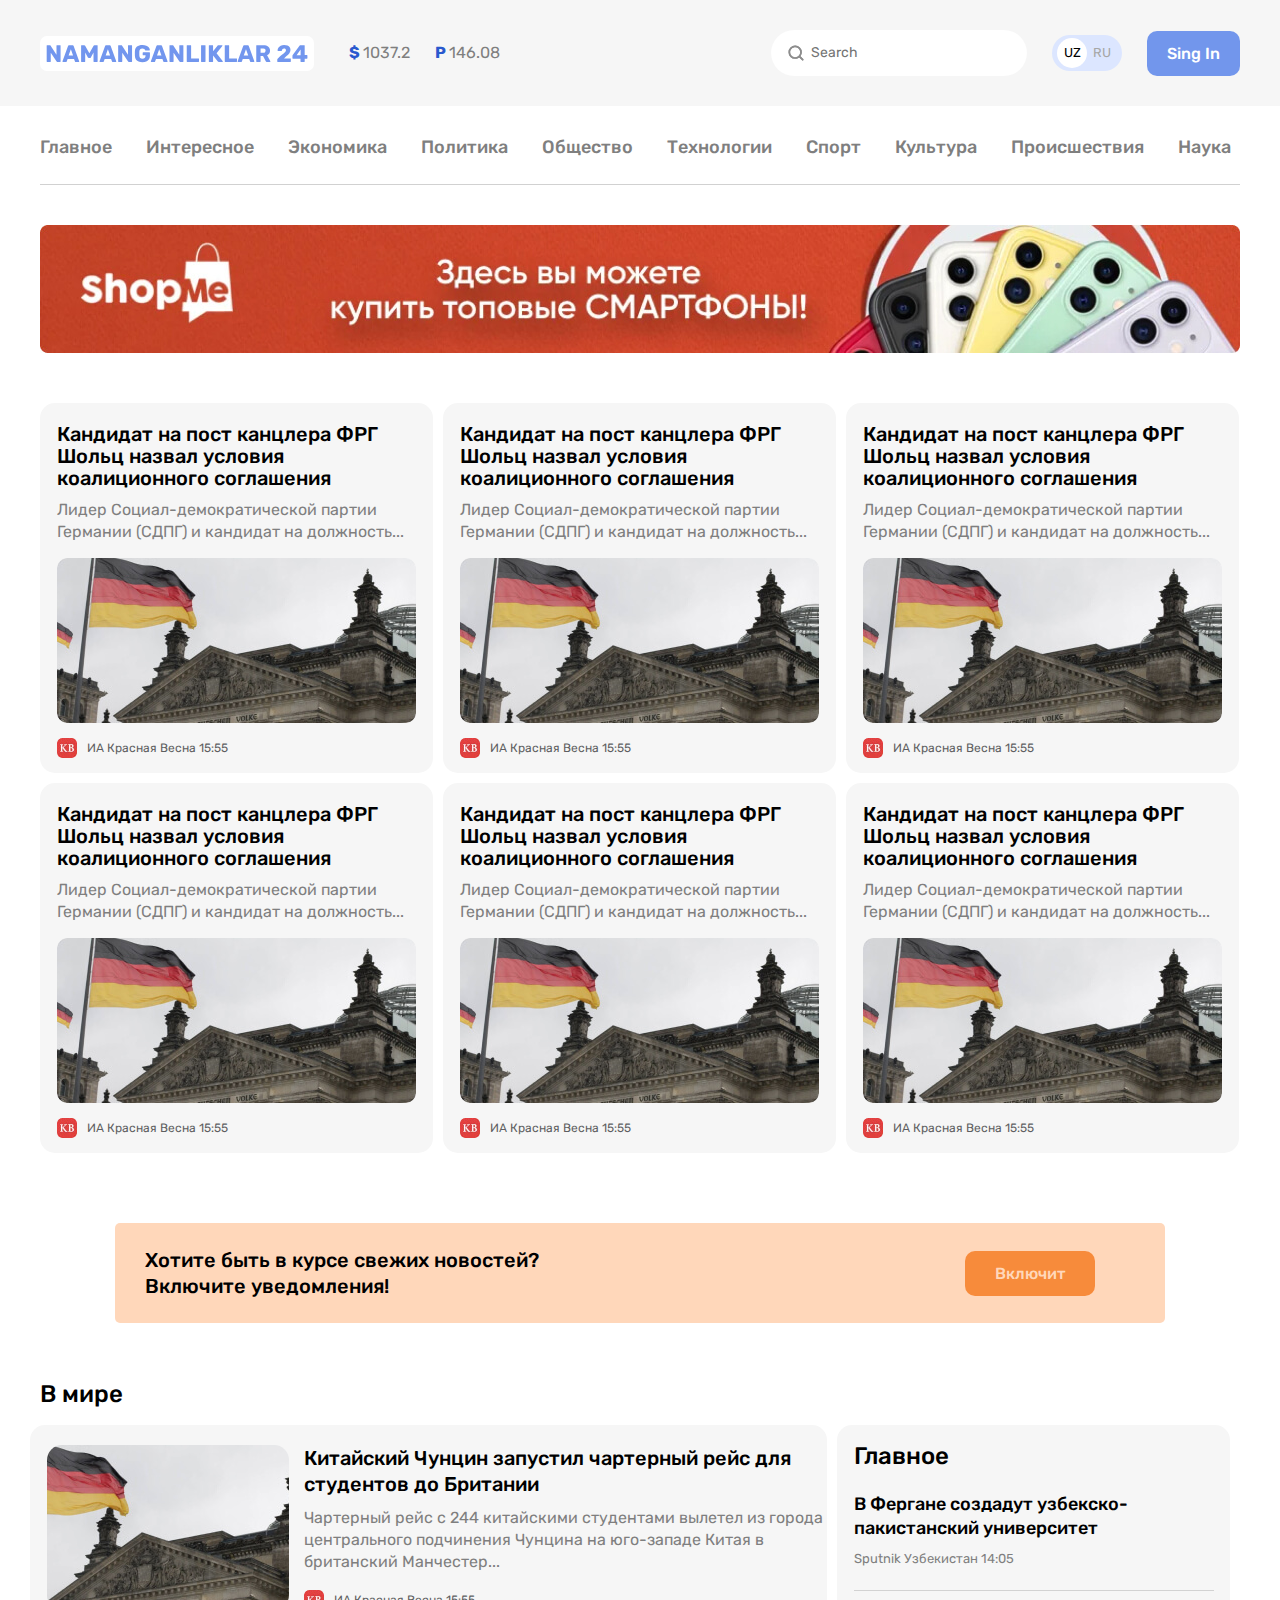
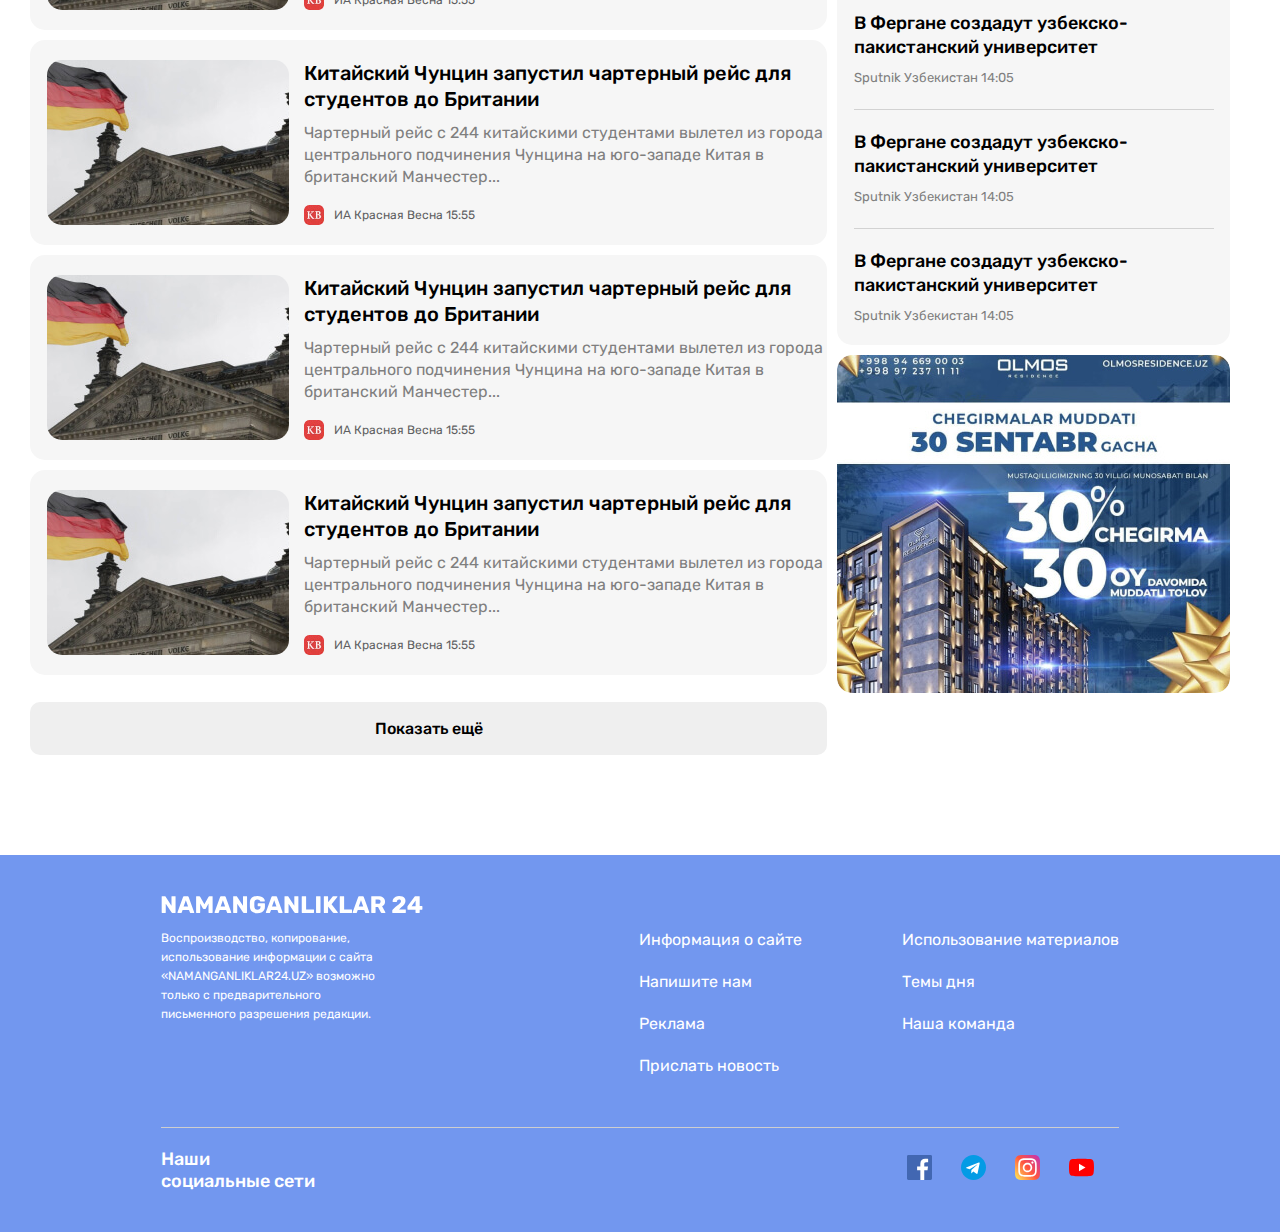
<file: index.html>
<!DOCTYPE html>
<html lang="en">

<head>
    <meta charset="UTF-8">
    <meta name="viewport" content="width=device-width, initial-scale=1.0">
    <link rel="stylesheet" href="./css/styles.min.css">
    <!-- <link rel="stylesheet" href="./css/normalize.css">
    <link rel="stylesheet" href="./css/style.css"> -->
    <link rel="preconnect" href="https://fonts.googleapis.com">
    <link rel="preconnect" href="https://fonts.gstatic.com" crossorigin>
    <link href="https://fonts.googleapis.com/css2?family=Rubik:ital,wght@0,300..900;1,300..900&display=swap"
        rel="stylesheet">
    <title>Namangan 24</title>
</head>

<body>
    <!-- SITE HEADER -->
    <header class="site-header">
        <!-- SITE-HEADER-TOP -->
        <div class="site-header-top">
            <div class="site-header-top-container container">
                <a href="index.html" class="logo">
                    <img src="./img/logo.svg" alt="logo">
                </a>
                <!-- CURRENCY-RATES -->
                <ul class="currency-rates">
                    <li class="currency-rates-item">
                        <b>$ </b><span>1037.2</span>
                    </li>
                    <li class="currency-rates-item">
                        <b>P </b><span>146.08</span>
                    </li>
                </ul>

                <!-- GLOBAL-SEARCH-FORM -->
                <form class="global-search-form" action="https://echo.htmlacademy.ru" method="GET">
                    <input class="global-search-form-input" type="search" name="search" placeholder="Search"
                        aria-label="Search" required>
                </form>

                <!-- LANG-TOGGLE -->
                <div class="lang-toggle">
                    <a href="#" class="lang-toggle-link lang-toggle-link-active">UZ</a>
                    <a href="#" class="lang-toggle-link">RU</a>
                </div>

                <!-- SITE-HEADER-FORM -->
                <a href="contact.html" class="button button-primary">Sing In</a>
            </div>
        </div>
        <div class="container">
            <ul class="site-header-banner-list">
                <li><a href="index.html" class="site-header-banner-link">Главное</a></li>
                <li><a href="news-list.html" class="site-header-banner-link">Интересное</a></li>
                <li><a href="news-list.html" class="site-header-banner-link">Экономика</a></li>
                <li><a href="news-list.html" class="site-header-banner-link">Политика</a></li>
                <li><a href="news-list.html" class="site-header-banner-link">Общество</a></li>
                <li><a href="news-list.html" class="site-header-banner-link">Технологии</a></li>
                <li><a href="news-list.html" class="site-header-banner-link">Спорт</a></li>
                <li><a href="news-list.html" class="site-header-banner-link">Культура</a></li>
                <li><a href="news-list.html" class="site-header-banner-link">Происшествия</a></li>
                <li><a href="news-list.html" class="site-header-banner-link">Наука</a></li>
            </ul>
            <aside class="site-header-banner">
                <a class="site-banner" href="#">
                    <img class="site-banner-img" src="./img/shopme-banner.jpg" alt="reklama" width="1200" height="128"
                        srcset="./img/shopme-banner.jpg .1x,/img/shopme-banner@2x.jpg 2x">
                </a>
            </aside>
        </div>
    </header>
    <main class="main-content">
        <div class="container">
            <section class="top-news">
                <!-- NEWS-GRID -->
                <div class="news-grid">
                    <!-- NEWS-GRID-ITEM -->
                    <article class="news-grid-item article-card">
                        <h3 class="article-card-title">
                            <a class="article-card-link" href="#">Кандидат на пост канцлера ФРГ Шольц назвал условия
                                коалиционного соглашения</a>
                        </h3>
                        <p class="article-card-text">Лидер Социал-демократической партии Германии (СДПГ) и кандидат на
                            должность...</p>
                        <img class="article-card-img" src="./img/article-img.jpg" alt="" width="360" height="165"
                            srcset="./img/article-img.jpg 1x., /img/article-img@2x.jpg 2x">
                        <footer class="article-card-footer">
                            <img src="./img/source-img.jpg" alt="" width="20" height="20"
                                srcset="./img/source-img.jpg 1x,./img/source-img@2x.jpg 2x">
                            <div class="article-card-source-time">
                                <span class="article-card-source">ИА Красная Весна</span>
                                <time datetime="15:55"> 15:55</time>
                            </div>
                        </footer>
                    </article>
                    <!-- NEWS-GRID-ITEM -->
                    <article class="news-grid-item article-card">
                        <h3 class="article-card-title">
                            <a class="article-card-link" href="#">Кандидат на пост канцлера ФРГ Шольц назвал условия
                                коалиционного соглашения</a>
                        </h3>
                        <p class="article-card-text">Лидер Социал-демократической партии Германии (СДПГ) и кандидат на
                            должность...</p>
                        <img class="article-card-img" src="./img/article-img.jpg" alt="" width="360" height="165"
                            srcset="./img/article-img.jpg 1x., /img/article-img@2x.jpg 2x">
                        <footer class="article-card-footer">
                            <img src="./img/source-img.jpg" alt="" width="20" height="20"
                                srcset="./img/source-img.jpg 1x,./img/source-img@2x.jpg 2x">
                            <div class="article-card-source-time">
                                <span class="article-card-source">ИА Красная Весна</span>
                                <time datetime="15:55"> 15:55</time>
                            </div>
                        </footer>
                    </article>
                    <!-- NEWS-GRID-ITEM -->
                    <article class="news-grid-item article-card">
                        <h3 class="article-card-title">
                            <a class="article-card-link" href="#">Кандидат на пост канцлера ФРГ Шольц назвал условия
                                коалиционного соглашения</a>
                        </h3>
                        <p class="article-card-text">Лидер Социал-демократической партии Германии (СДПГ) и кандидат на
                            должность...</p>
                        <img class="article-card-img" src="./img/article-img.jpg" alt="" width="360" height="165"
                            srcset="./img/article-img.jpg 1x., /img/article-img@2x.jpg 2x">
                        <footer class="article-card-footer">
                            <img src="./img/source-img.jpg" alt="" width="20" height="20"
                                srcset="./img/source-img.jpg 1x,./img/source-img@2x.jpg 2x">
                            <div class="article-card-source-time">
                                <span class="article-card-source">ИА Красная Весна</span>
                                <time datetime="15:55"> 15:55</time>
                            </div>
                        </footer>
                    </article>
                    <!-- NEWS-GRID-ITEM -->
                    <article class="news-grid-item article-card">
                        <h3 class="article-card-title">
                            <a class="article-card-link" href="#">Кандидат на пост канцлера ФРГ Шольц назвал условия
                                коалиционного соглашения</a>
                        </h3>
                        <p class="article-card-text">Лидер Социал-демократической партии Германии (СДПГ) и кандидат на
                            должность...</p>
                        <img class="article-card-img" src="./img/article-img.jpg" alt="" width="360" height="165"
                            srcset="./img/article-img.jpg 1x., /img/article-img@2x.jpg 2x">
                        <footer class="article-card-footer">
                            <img src="./img/source-img.jpg" alt="" width="20" height="20"
                                srcset="./img/source-img.jpg 1x,./img/source-img@2x.jpg 2x">
                            <div class="article-card-source-time">
                                <span class="article-card-source">ИА Красная Весна</span>
                                <time datetime="15:55"> 15:55</time>
                            </div>
                        </footer>
                    </article>
                    <!-- NEWS-GRID-ITEM -->
                    <article class="news-grid-item article-card">
                        <h3 class="article-card-title">
                            <a class="article-card-link" href="#">Кандидат на пост канцлера ФРГ Шольц назвал условия
                                коалиционного соглашения</a>
                        </h3>
                        <p class="article-card-text">Лидер Социал-демократической партии Германии (СДПГ) и кандидат на
                            должность...</p>
                        <img class="article-card-img" src="./img/article-img.jpg" alt="" width="360" height="165"
                            srcset="./img/article-img.jpg 1x., /img/article-img@2x.jpg 2x">
                        <footer class="article-card-footer">
                            <img src="./img/source-img.jpg" alt="" width="20" height="20"
                                srcset="./img/source-img.jpg 1x,./img/source-img@2x.jpg 2x">
                            <div class="article-card-source-time">
                                <span class="article-card-source">ИА Красная Весна</span>
                                <time datetime="15:55"> 15:55</time>
                            </div>
                        </footer>
                    </article>
                    <!-- NEWS-GRID-ITEM -->
                    <article class="news-grid-item article-card">
                        <h3 class="article-card-title">
                            <a class="article-card-link" href="#">Кандидат на пост канцлера ФРГ Шольц назвал условия
                                коалиционного соглашения</a>
                        </h3>
                        <p class="article-card-text">Лидер Социал-демократической партии Германии (СДПГ) и кандидат на
                            должность...</p>
                        <img class="article-card-img" src="./img/article-img.jpg" alt="" width="360" height="165"
                            srcset="./img/article-img.jpg 1x., /img/article-img@2x.jpg 2x">
                        <footer class="article-card-footer">
                            <img src="./img/source-img.jpg" alt="" width="20" height="20"
                                srcset="./img/source-img.jpg 1x,./img/source-img@2x.jpg 2x">
                            <div class="article-card-source-time">
                                <span class="article-card-source">ИА Красная Весна</span>
                                <time datetime="15:55"> 15:55</time>
                            </div>
                        </footer>
                    </article>
                </div>
            </section>
            <!-- NOTIFICATION CTA -->
            <div class="notification-cta">
                <h3 class="notification-cta-text">Хотите быть в курсе свежих новостей?<br> Включите уведомления!
                </h3>
                <button class="button button-orange" type="button">Включит</button>
            </div>
        </div>
        <!-- WORLD-NEWS -->
        <section class="world-news-section">
            <div class="container">
                <h3 class="news-heading">В мире</h3>
                <div class="news-grid">
                    <div class="left-side">
                        <article class="news-article">
                            <img class="news-article-img" src="./img/article-img.jpg" alt=""
                                srcset="./img/article-img.jpg 1x.,/img/article-img@2x.jpg 2x">
                            <div class="news-article-text">
                                <h3 class="news-article-heading">Китайский Чунцин запустил чартерный рейс для студентов
                                    до
                                    Британии</h3>
                                <p class="news-article-info">
                                    Чартерный рейс с 244 китайскими студентами вылетел из города центрального подчинения
                                    Чунцина на юго-западе Китая в британский Манчестер...
                                </p>
                                <footer class="article-card-footer">
                                    <img src="./img/source-img.jpg" alt="" width="20" height="20"
                                        srcset="./img/source-img.jpg 1x,./img/source-img@2x.jpg 2x">
                                    <div class="article-card-source-time">
                                        <span class="article-card-source">ИА Красная Весна</span>
                                        <time datetime="15:55"> 15:55</time>
                                    </div>
                                </footer>
                            </div>
                        </article>
                        <article class="news-article">
                            <img class="news-article-img" src="./img/article-img.jpg" alt=""
                                srcset="./img/article-img.jpg 1x.,/img/article-img@2x.jpg 2x">
                            <div class="news-article-text">
                                <h3 class="news-article-heading">Китайский Чунцин запустил чартерный рейс для студентов
                                    до
                                    Британии</h3>
                                <p class="news-article-info">
                                    Чартерный рейс с 244 китайскими студентами вылетел из города центрального подчинения
                                    Чунцина на юго-западе Китая в британский Манчестер...
                                </p>
                                <footer class="article-card-footer">
                                    <img src="./img/source-img.jpg" alt="" width="20" height="20"
                                        srcset="./img/source-img.jpg 1x,./img/source-img@2x.jpg 2x">
                                    <div class="article-card-source-time">
                                        <span class="article-card-source">ИА Красная Весна</span>
                                        <time datetime="15:55"> 15:55</time>
                                    </div>
                                </footer>
                            </div>
                        </article>
                        <article class="news-article">
                            <img class="news-article-img" src="./img/article-img.jpg" alt=""
                                srcset="./img/article-img.jpg 1x.,/img/article-img@2x.jpg 2x">
                            <div class="news-article-text">
                                <h3 class="news-article-heading">Китайский Чунцин запустил чартерный рейс для студентов
                                    до
                                    Британии</h3>
                                <p class="news-article-info">
                                    Чартерный рейс с 244 китайскими студентами вылетел из города центрального подчинения
                                    Чунцина на юго-западе Китая в британский Манчестер...
                                </p>
                                <footer class="article-card-footer">
                                    <img src="./img/source-img.jpg" alt="" width="20" height="20"
                                        srcset="./img/source-img.jpg 1x,./img/source-img@2x.jpg 2x">
                                    <div class="article-card-source-time">
                                        <span class="article-card-source">ИА Красная Весна</span>
                                        <time datetime="15:55"> 15:55</time>
                                    </div>
                                </footer>
                            </div>
                        </article>
                        <article class="news-article">
                            <img class="news-article-img" src="./img/article-img.jpg" alt=""
                                srcset="./img/article-img.jpg 1x.,/img/article-img@2x.jpg 2x">
                            <div class="news-article-text">
                                <h3 class="news-article-heading">Китайский Чунцин запустил чартерный рейс для студентов
                                    до
                                    Британии</h3>
                                <p class="news-article-info">
                                    Чартерный рейс с 244 китайскими студентами вылетел из города центрального подчинения
                                    Чунцина на юго-западе Китая в британский Манчестер...
                                </p>
                                <footer class="article-card-footer">
                                    <img src="./img/source-img.jpg" alt="" width="20" height="20"
                                        srcset="./img/source-img.jpg 1x,./img/source-img@2x.jpg 2x">
                                    <div class="article-card-source-time">
                                        <span class="article-card-source">ИА Красная Весна</span>
                                        <time datetime="15:55"> 15:55</time>
                                    </div>
                                </footer>
                            </div>
                        </article>
                        <button class="button button-secondary">Показать ещё </button>
                    </div>
                    <div class="right-side">
                        <div class="right-side-top">
                            <h3 class="right-side-heading">
                                Главное
                            </h3>
                            <div class="right-side-news">
                                <h3 class="right-side-news-heading">В Фергане создадут узбекско-пакистанский университет
                                </h3>
                                <div class="right-side-news-source-time">
                                    <span class="right-side-news-source">Sputnik Узбекистан</span>
                                    <time datetime="14:05"> 14:05</time>
                                </div>
                            </div>
                            <div class="right-side-news">
                                <h3 class="right-side-news-heading">В Фергане создадут узбекско-пакистанский университет
                                </h3>
                                <div class="right-side-news-source-time">
                                    <span class="right-side-news-source">Sputnik Узбекистан</span>
                                    <time datetime="14:05"> 14:05</time>
                                </div>
                            </div>
                            <div class="right-side-news">
                                <h3 class="right-side-news-heading">В Фергане создадут узбекско-пакистанский университет
                                </h3>
                                <div class="right-side-news-source-time">
                                    <span class="right-side-news-source">Sputnik Узбекистан</span>
                                    <time datetime="14:05"> 14:05</time>
                                </div>
                            </div>
                            <div class="right-side-news">
                                <h3 class="right-side-news-heading">В Фергане создадут узбекско-пакистанский университет
                                </h3>
                                <div class="right-side-news-source-time">
                                    <span class="right-side-news-source">Sputnik Узбекистан</span>
                                    <time datetime="14:05"> 14:05</time>
                                </div>
                            </div>
                        </div>
                        <aside class="right-side-bottom">
                            <img class="right-bottom-img" src="./img/sale.jpg" alt="" width="393" height="338">
                        </aside>
                    </div>
                </div>
            </div>
        </section>
    </main>
    <footer class="site-footer">
        <div class="container footer-container">
            <a class="footer-logo-link" href="index.html">
                <img class="footer-logo-img" src="./img/logo-white.svg" alt="logo">
            </a>
            <div class="footer-nav">
                <a class="footer-nav-text" href="#">Воспроизводство, копирование, использование информации с сайта
                    «NAMANGANLIKLAR24.UZ» возможно только с предварительного письменного разрешения редакции.
                </a>
                <ul class="footer-nav-links">
                    <li class="footer-link-item">
                        <a href="#">Информация о сайте</a>
                    </li>
                    <li class="footer-link-item">
                        <a href="#">Напишите нам</a>
                    </li>
                    <li class="footer-link-item">
                        <a href="#">Реклама</a>
                    </li>
                    <li class="footer-link-item">
                        <a href="#">Прислать новость</a>
                    </li>
                </ul>
                <ul class="footer-nav-links">
                    <li class="footer-link-item">
                        <a href="#">Использование материалов</a>
                    </li>
                    <li class="footer-link-item">
                        <a href="#">Темы дня</a>
                    </li>
                    <li class="footer-link-item">
                        <a href="#">Наша команда
                        </a>
                    </li>
                </ul>
            </div>
            <div class="footer-bottom-media">
                <p class="footer-bottom-padding">
                    Наши<br> социальные сети
                </p>
                <div class="social-media">
                    <img src="./img/facebook.svg" alt="facebook" width="25" height="25">
                    <img src="./img/telegram.svg" alt="telegram" width="25" height="25">
                    <img src="./img/instagram.svg" alt="instagram" width="25" height="25">
                    <img src="./img/youtube.svg" alt="youtube" width="25" height="25">
                </div>
            </div>
        </div>
    </footer>
</body>

</html>
</file>
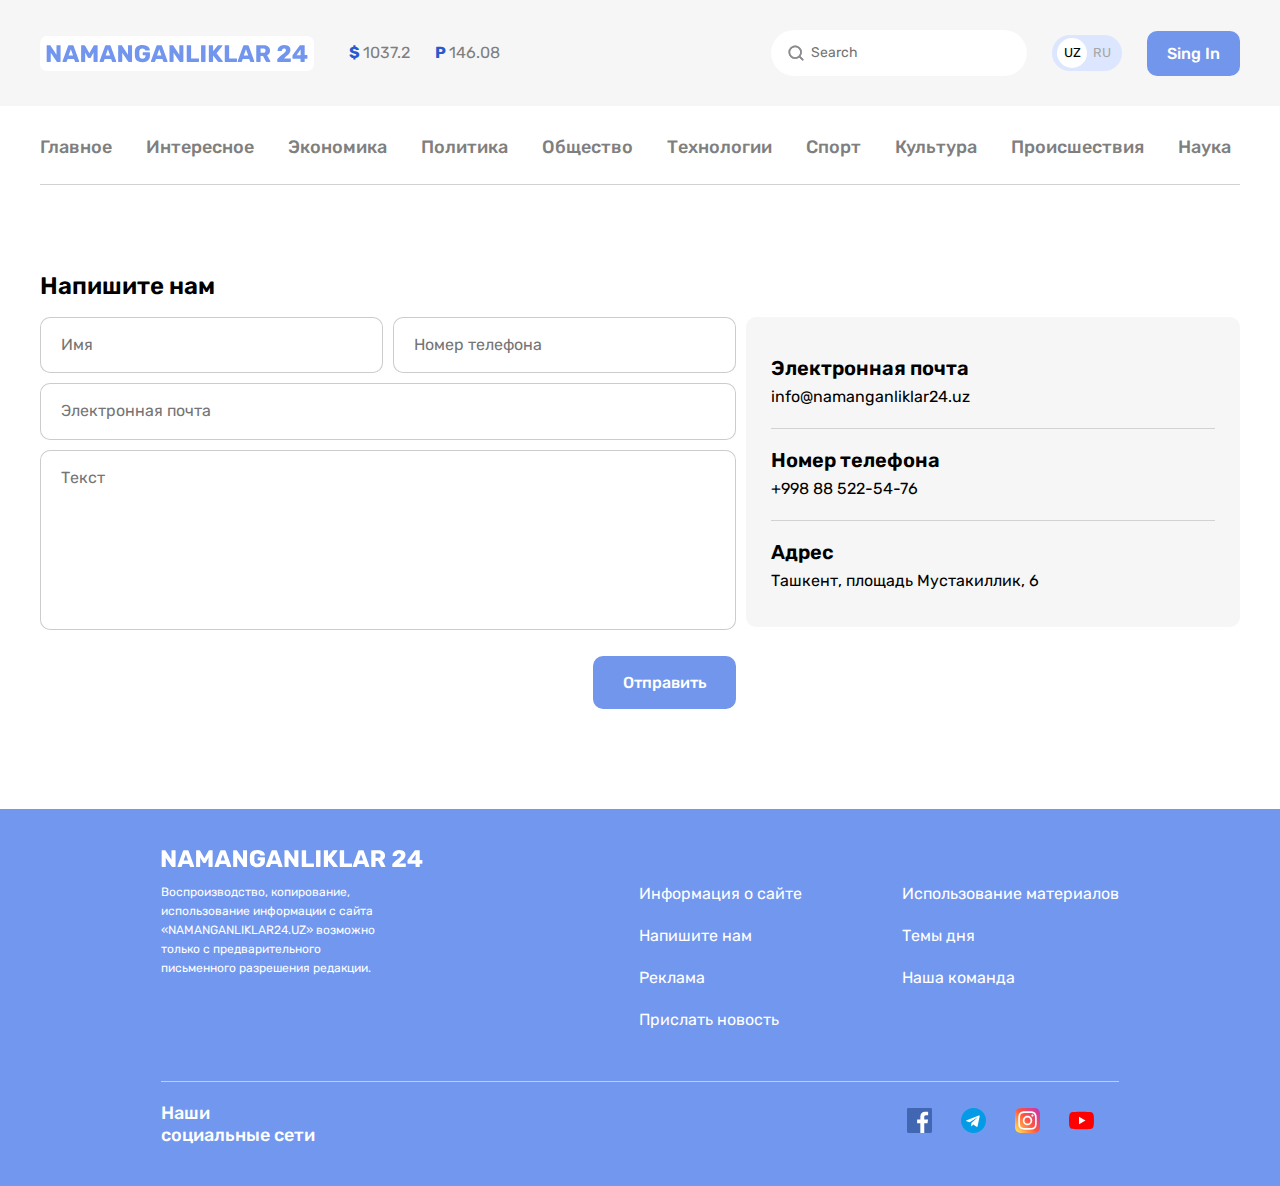
<file: contact.html>
<!DOCTYPE html>
<html lang="en">

<head>
    <meta charset="UTF-8">
    <meta name="viewport" content="width=device-width, initial-scale=1.0">
    <link rel="stylesheet" href="./css/styles.min.css">
    <!-- <link rel="stylesheet" href="./css/normalize.css">
    <link rel="stylesheet" href="./css/style.css"> -->
    <link rel="stylesheet" href="./css/contact.css">
    <link rel="preconnect" href="https://fonts.googleapis.com">
    <link rel="preconnect" href="https://fonts.gstatic.com" crossorigin>
    <link href="https://fonts.googleapis.com/css2?family=Rubik:ital,wght@0,300..900;1,300..900&display=swap"
        rel="stylesheet">
    <title>Namangan 24</title>
</head>

<body>
    <!-- SITE HEADER -->
    <header class="site-header">
        <!-- SITE-HEADER-TOP -->
        <div class="site-header-top">
            <div class="site-header-top-container container">
                <a href="index.html" class="logo">
                    <img src="./img/logo.svg" alt="logo">
                </a>
                <!-- CURRENCY-RATES -->
                <ul class="currency-rates">
                    <li class="currency-rates-item">
                        <b>$ </b><span>1037.2</span>
                    </li>
                    <li class="currency-rates-item">
                        <b>P </b><span>146.08</span>
                    </li>
                </ul>

                <!-- GLOBAL-SEARCH-FORM -->
                <form class="global-search-form" action="https://echo.htmlacademy.ru" method="GET">
                    <input class="global-search-form-input" type="search" name="search" placeholder="Search"
                        aria-label="Search" required>
                </form>

                <!-- LANG-TOGGLE -->
                <div class="lang-toggle">
                    <a href="#" class="lang-toggle-link lang-toggle-link-active">UZ</a>
                    <a href="#" class="lang-toggle-link">RU</a>
                </div>

                <!-- SITE-HEADER-FORM -->
                <a href="contact.html" class="button button-primary">Sing In</a>
            </div>
        </div>
        <div class="container">
            <ul class="site-header-banner-list">
                <li><a href="index.html" class="site-header-banner-link">Главное</a></li>
                <li><a href="news-list.html" class="site-header-banner-link">Интересное</a></li>
                <li><a href="news-list.html" class="site-header-banner-link">Экономика</a></li>
                <li><a href="news-list.html" class="site-header-banner-link">Политика</a></li>
                <li><a href="news-list.html" class="site-header-banner-link">Общество</a></li>
                <li><a href="news-list.html" class="site-header-banner-link">Технологии</a></li>
                <li><a href="news-list.html" class="site-header-banner-link">Спорт</a></li>
                <li><a href="news-list.html" class="site-header-banner-link">Культура</a></li>
                <li><a href="news-list.html" class="site-header-banner-link">Происшествия</a></li>
                <li><a href="news-list.html" class="site-header-banner-link">Наука</a></li>
            </ul>
        </div>
    </header>
    <main class="main-content">
        <div class="container">
            <h2 class="contact-header">Напишите нам</h2>
            <div class="contact-wrapper">
                <form class="contact-form" action="https://echo.htmlacademy.ru/courses" method="get">
                    <div class="name-and-tel">
                        <input type="text" name="name" placeholder="Имя" required>
                        <input type="number" name="tel-num" placeholder="Номер телефона" required>
                    </div>
                    <div class="email">
                        <input type="email" name="email" placeholder="Электронная почта" required>
                    </div>
                    <div class="message">
                        <textarea name="message" id="message" placeholder="Текст" width="696" height="180"></textarea>
                    </div>
                    <button class="button button-primary submit" type="submit">Отправить</button>
                </form>
                <ul class="contact-list">
                    <li class="contact-list-item">
                        <span class="list-header">Электронная почта</span>
                        info@namanganliklar24.uz
                    </li>
                    <li class="contact-list-item">
                        <span class="list-header">Номер телефона</span>
                        +998 88 522-54-76
                    </li>
                    <li class="contact-list-item">
                        <span class="list-header">Адрес</span>
                        Ташкент, площадь Мустакиллик, 6
                    </li>
                </ul>
            </div>
        </div>
    </main>

    <footer class="site-footer">
        <div class="container footer-container">
            <a class="footer-logo-link" href="index.html">
                <img class="footer-logo-img" src="./img/logo-white.svg" alt="logo">
            </a>
            <div class="footer-nav">
                <a class="footer-nav-text" href="#">Воспроизводство, копирование, использование информации с сайта
                    «NAMANGANLIKLAR24.UZ» возможно только с предварительного письменного разрешения редакции.
                </a>
                <ul class="footer-nav-links">
                    <li class="footer-link-item">
                        <a href="#">Информация о сайте</a>
                    </li>
                    <li class="footer-link-item">
                        <a href="#">Напишите нам</a>
                    </li>
                    <li class="footer-link-item">
                        <a href="#">Реклама</a>
                    </li>
                    <li class="footer-link-item">
                        <a href="#">Прислать новость</a>
                    </li>
                </ul>
                <ul class="footer-nav-links">
                    <li class="footer-link-item">
                        <a href="#">Использование материалов</a>
                    </li>
                    <li class="footer-link-item">
                        <a href="#">Темы дня</a>
                    </li>
                    <li class="footer-link-item">
                        <a href="#">Наша команда
                        </a>
                    </li>
                </ul>
            </div>
            <div class="footer-bottom-media">
                <p class="footer-bottom-padding">
                    Наши<br> социальные сети
                </p>
                <div class="social-media">
                    <img src="./img/facebook.svg" alt="facebook" width="25" height="25">
                    <img src="./img/telegram.svg" alt="telegram" width="25" height="25">
                    <img src="./img/instagram.svg" alt="instagram" width="25" height="25">
                    <img src="./img/youtube.svg" alt="youtube" width="25" height="25">
                </div>
            </div>
        </div>
    </footer>
</body>

</html>
</file>
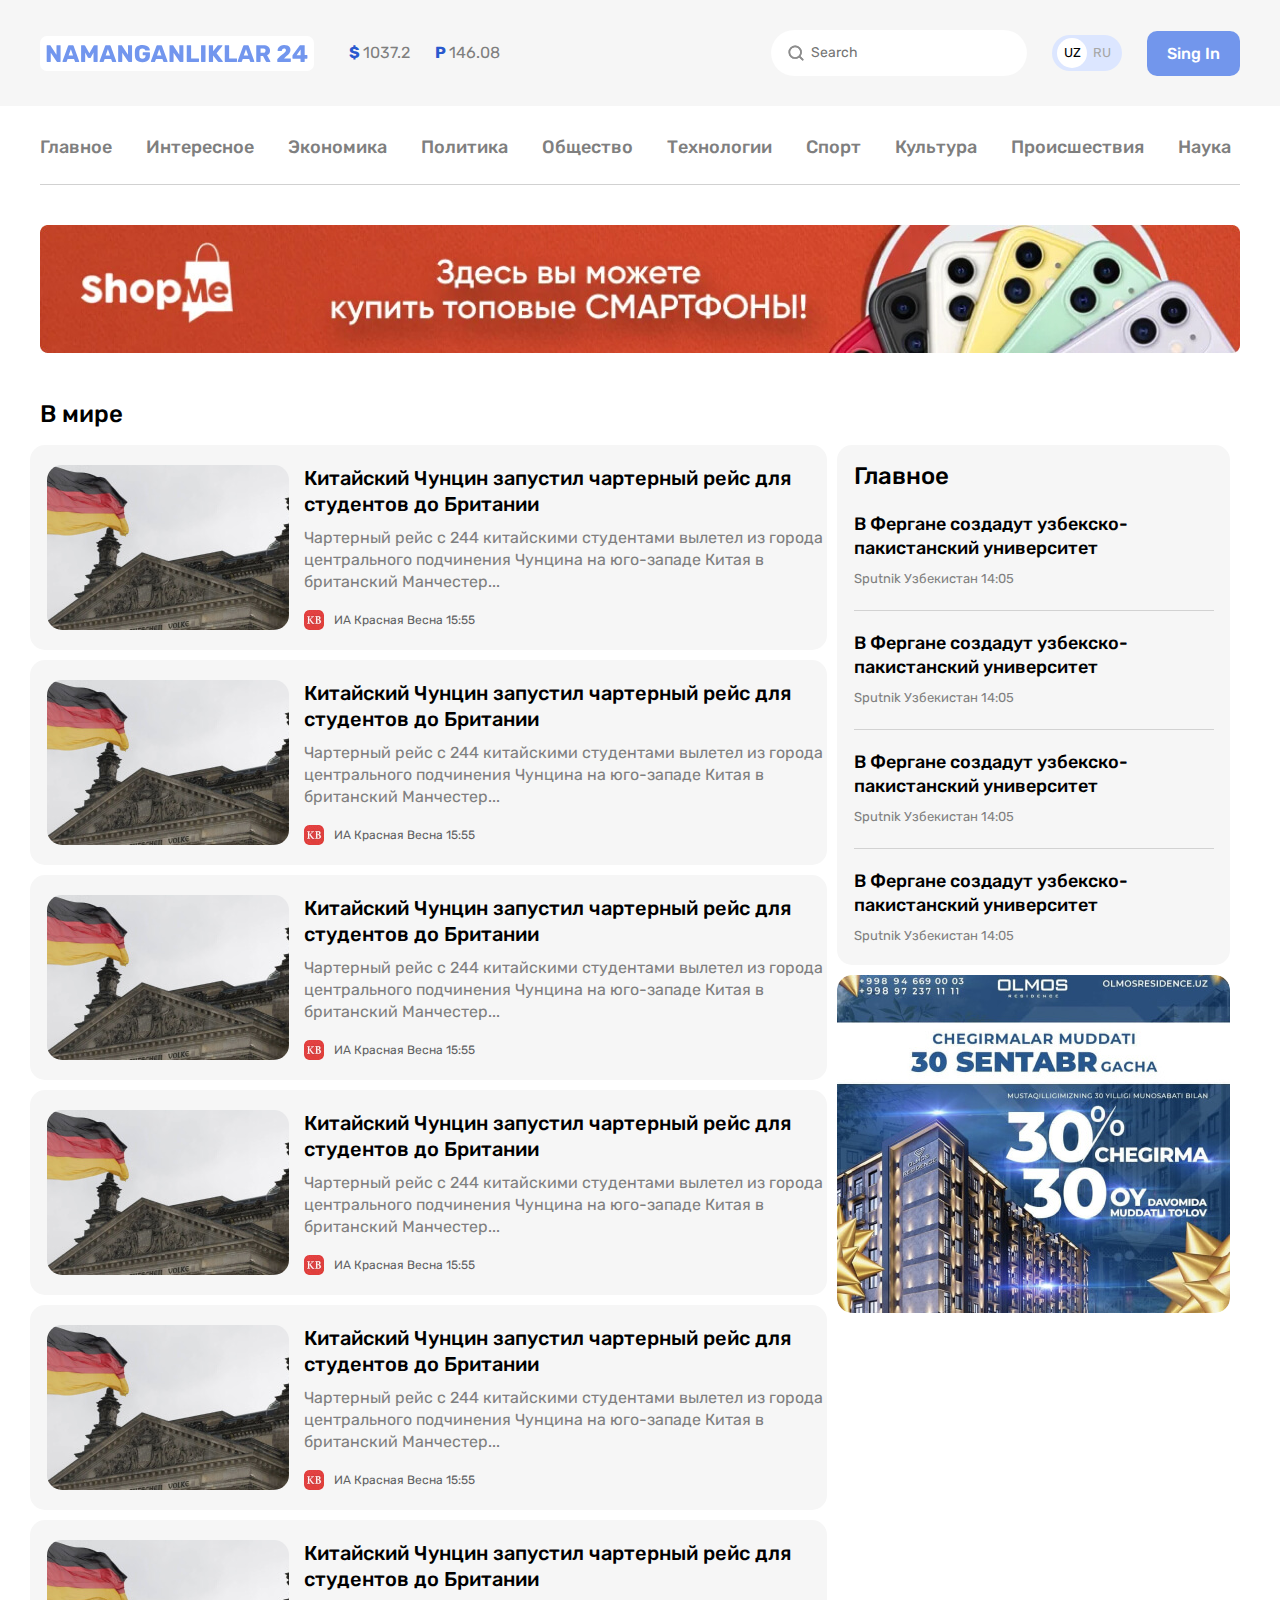
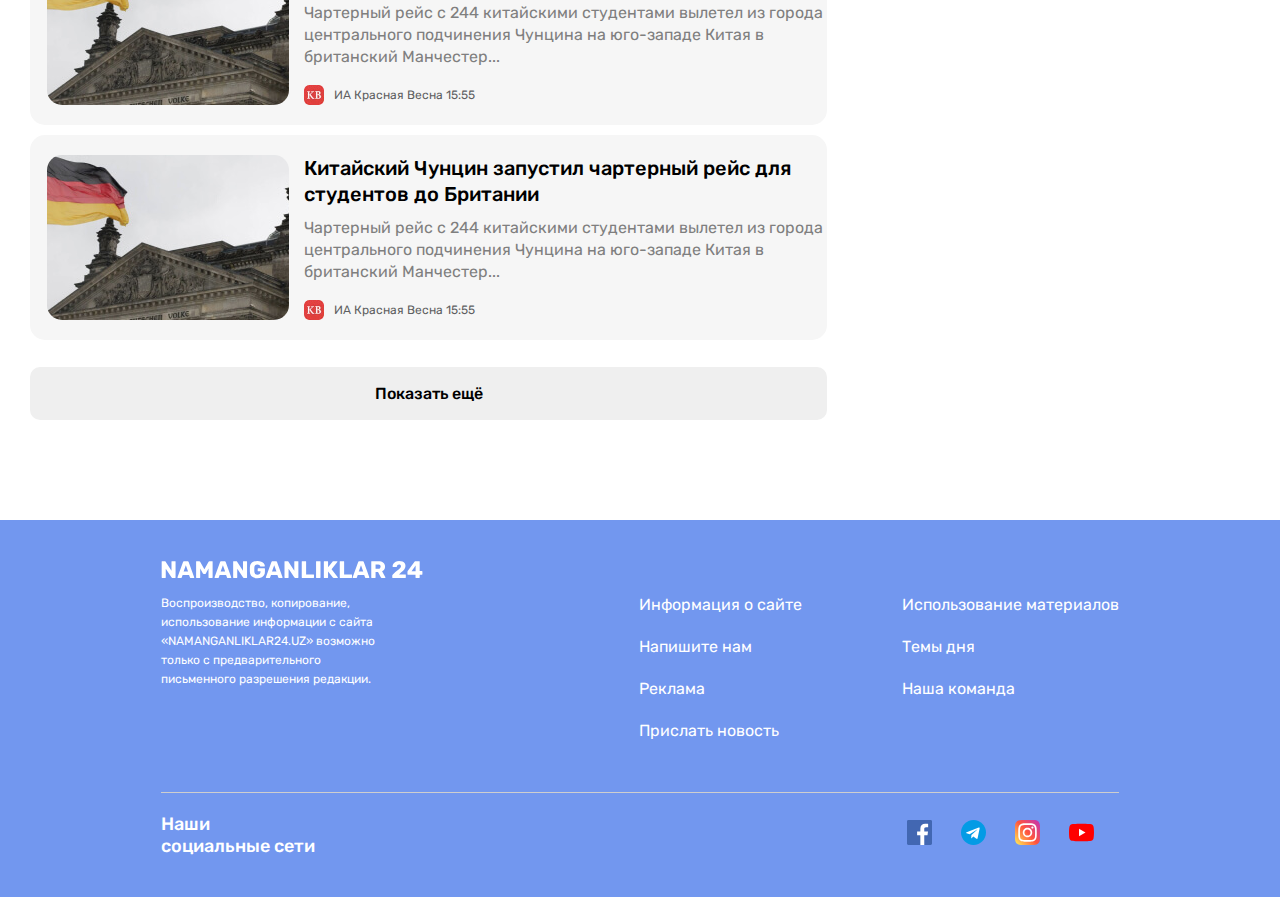
<file: new-list.html>
<!DOCTYPE html>
<html lang="en">

<head>
    <meta charset="UTF-8">
    <meta name="viewport" content="width=device-width, initial-scale=1.0">
    <link rel="stylesheet" href="/css/normalize.css">
    <link rel="stylesheet" href="/css/style.css">
    <link rel="preconnect" href="https://fonts.googleapis.com">
    <link rel="preconnect" href="https://fonts.gstatic.com" crossorigin>
    <link href="https://fonts.googleapis.com/css2?family=Rubik:ital,wght@0,300..900;1,300..900&display=swap"
        rel="stylesheet">
    <title>Namangan 24 list</title>
</head>

<body>
    <!-- SITE HEADER -->
    <header class="site-header">
        <!-- SITE-HEADER-TOP -->
        <div class="site-header-top">
            <div class="site-header-top-container container">
                <a href="index.html" class="logo">
                    <img src="/img/logo.svg" alt="logo">
                </a>
                <!-- CURRENCY-RATES -->
                <ul class="currency-rates">
                    <li class="currency-rates-item">
                        <b>$ </b><span>1037.2</span>
                    </li>
                    <li class="currency-rates-item">
                        <b>P </b><span>146.08</span>
                    </li>
                </ul>

                <!-- GLOBAL-SEARCH-FORM -->
                <form class="global-search-form" action="https://echo.htmlacademy.ru" method="GET">
                    <input class="global-search-form-input" type="search" name="search" placeholder="Search"
                        aria-label="Search" required>
                </form>

                <!-- LANG-TOGGLE -->
                <div class="lang-toggle">
                    <a href="#" class="lang-toggle-link lang-toggle-link-active">UZ</a>
                    <a href="#" class="lang-toggle-link">RU</a>
                </div>

                <!-- SITE-HEADER-FORM -->
                <a href="contact.html" class="button button-primary">Sing In</a>
            </div>
        </div>
        <div class="container">
            <ul class="site-header-banner-list">
                <li><a href="index.html" class="site-header-banner-link">Главное</a></li>
                <li><a href="new-list.html" class="site-header-banner-link">Интересное</a></li>
                <li><a href="new-list.html" class="site-header-banner-link">Экономика</a></li>
                <li><a href="new-list.html" class="site-header-banner-link">Политика</a></li>
                <li><a href="new-list.html" class="site-header-banner-link">Общество</a></li>
                <li><a href="new-list.html" class="site-header-banner-link">Технологии</a></li>
                <li><a href="new-list.html" class="site-header-banner-link">Спорт</a></li>
                <li><a href="new-list.html" class="site-header-banner-link">Культура</a></li>
                <li><a href="new-list.html" class="site-header-banner-link">Происшествия</a></li>
                <li><a href="new-list.html" class="site-header-banner-link">Наука</a></li>
            </ul>
            <aside class="site-header-banner">
                <a class="site-banner" href="#">
                    <img class="site-banner-img" src="/img/shopme-banner.jpg" alt="reklama" width="1200" height="128"
                        srcset="/img/shopme-banner.jpg 1x,/img/shopme-banner@2x.jpg 2x">
                </a>
            </aside>
        </div>
    </header>
    <main class="main-content">
        <!-- WORLD-NEWS -->
        <section class="world-news-section">
            <div class="container">
                <h3 class="news-heading">В мире</h3>
                <div class="news-grid">
                    <div class="left-side">
                        <article class="news-article">
                            <img class="news-article-img" src="/img/article-img.jpg" alt=""
                                srcset="/img/article-img.jpg 1x,/img/article-img@2x.jpg 2x">
                            <div class="news-article-text">
                                <h3 class="news-article-heading">Китайский Чунцин запустил чартерный рейс для студентов
                                    до
                                    Британии</h3>
                                <p class="news-article-info">
                                    Чартерный рейс с 244 китайскими студентами вылетел из города центрального подчинения
                                    Чунцина на юго-западе Китая в британский Манчестер...
                                </p>
                                <footer class="article-card-footer">
                                    <img src="/img/source-img.jpg" alt="" width="20" height="20"
                                        srcset="/img/source-img.jpg 1x,/img/source-img@2x.jpg 2x">
                                    <div class="article-card-source-time">
                                        <span class="article-card-source">ИА Красная Весна</span>
                                        <time datetime="15:55"> 15:55</time>
                                    </div>
                                </footer>
                            </div>
                        </article>
                        <article class="news-article">
                            <img class="news-article-img" src="/img/article-img.jpg" alt=""
                                srcset="/img/article-img.jpg 1x,/img/article-img@2x.jpg 2x">
                            <div class="news-article-text">
                                <h3 class="news-article-heading">Китайский Чунцин запустил чартерный рейс для студентов
                                    до
                                    Британии</h3>
                                <p class="news-article-info">
                                    Чартерный рейс с 244 китайскими студентами вылетел из города центрального подчинения
                                    Чунцина на юго-западе Китая в британский Манчестер...
                                </p>
                                <footer class="article-card-footer">
                                    <img src="/img/source-img.jpg" alt="" width="20" height="20"
                                        srcset="/img/source-img.jpg 1x,/img/source-img@2x.jpg 2x">
                                    <div class="article-card-source-time">
                                        <span class="article-card-source">ИА Красная Весна</span>
                                        <time datetime="15:55"> 15:55</time>
                                    </div>
                                </footer>
                            </div>
                        </article>
                        <article class="news-article">
                            <img class="news-article-img" src="/img/article-img.jpg" alt=""
                                srcset="/img/article-img.jpg 1x,/img/article-img@2x.jpg 2x">
                            <div class="news-article-text">
                                <h3 class="news-article-heading">Китайский Чунцин запустил чартерный рейс для студентов
                                    до
                                    Британии</h3>
                                <p class="news-article-info">
                                    Чартерный рейс с 244 китайскими студентами вылетел из города центрального подчинения
                                    Чунцина на юго-западе Китая в британский Манчестер...
                                </p>
                                <footer class="article-card-footer">
                                    <img src="/img/source-img.jpg" alt="" width="20" height="20"
                                        srcset="/img/source-img.jpg 1x,/img/source-img@2x.jpg 2x">
                                    <div class="article-card-source-time">
                                        <span class="article-card-source">ИА Красная Весна</span>
                                        <time datetime="15:55"> 15:55</time>
                                    </div>
                                </footer>
                            </div>
                        </article>
                        <article class="news-article">
                            <img class="news-article-img" src="/img/article-img.jpg" alt=""
                                srcset="/img/article-img.jpg 1x,/img/article-img@2x.jpg 2x">
                            <div class="news-article-text">
                                <h3 class="news-article-heading">Китайский Чунцин запустил чартерный рейс для студентов
                                    до
                                    Британии</h3>
                                <p class="news-article-info">
                                    Чартерный рейс с 244 китайскими студентами вылетел из города центрального подчинения
                                    Чунцина на юго-западе Китая в британский Манчестер...
                                </p>
                                <footer class="article-card-footer">
                                    <img src="/img/source-img.jpg" alt="" width="20" height="20"
                                        srcset="/img/source-img.jpg 1x,/img/source-img@2x.jpg 2x">
                                    <div class="article-card-source-time">
                                        <span class="article-card-source">ИА Красная Весна</span>
                                        <time datetime="15:55"> 15:55</time>
                                    </div>
                                </footer>
                            </div>
                        </article>
                        <article class="news-article">
                            <img class="news-article-img" src="/img/article-img.jpg" alt=""
                                srcset="/img/article-img.jpg 1x,/img/article-img@2x.jpg 2x">
                            <div class="news-article-text">
                                <h3 class="news-article-heading">Китайский Чунцин запустил чартерный рейс для студентов
                                    до
                                    Британии</h3>
                                <p class="news-article-info">
                                    Чартерный рейс с 244 китайскими студентами вылетел из города центрального подчинения
                                    Чунцина на юго-западе Китая в британский Манчестер...
                                </p>
                                <footer class="article-card-footer">
                                    <img src="/img/source-img.jpg" alt="" width="20" height="20"
                                        srcset="/img/source-img.jpg 1x,/img/source-img@2x.jpg 2x">
                                    <div class="article-card-source-time">
                                        <span class="article-card-source">ИА Красная Весна</span>
                                        <time datetime="15:55"> 15:55</time>
                                    </div>
                                </footer>
                            </div>
                        </article>
                        <article class="news-article">
                            <img class="news-article-img" src="/img/article-img.jpg" alt=""
                                srcset="/img/article-img.jpg 1x,/img/article-img@2x.jpg 2x">
                            <div class="news-article-text">
                                <h3 class="news-article-heading">Китайский Чунцин запустил чартерный рейс для студентов
                                    до
                                    Британии</h3>
                                <p class="news-article-info">
                                    Чартерный рейс с 244 китайскими студентами вылетел из города центрального подчинения
                                    Чунцина на юго-западе Китая в британский Манчестер...
                                </p>
                                <footer class="article-card-footer">
                                    <img src="/img/source-img.jpg" alt="" width="20" height="20"
                                        srcset="/img/source-img.jpg 1x,/img/source-img@2x.jpg 2x">
                                    <div class="article-card-source-time">
                                        <span class="article-card-source">ИА Красная Весна</span>
                                        <time datetime="15:55"> 15:55</time>
                                    </div>
                                </footer>
                            </div>
                        </article>
                        <article class="news-article">
                            <img class="news-article-img" src="/img/article-img.jpg" alt=""
                                srcset="/img/article-img.jpg 1x,/img/article-img@2x.jpg 2x">
                            <div class="news-article-text">
                                <h3 class="news-article-heading">Китайский Чунцин запустил чартерный рейс для студентов
                                    до
                                    Британии</h3>
                                <p class="news-article-info">
                                    Чартерный рейс с 244 китайскими студентами вылетел из города центрального подчинения
                                    Чунцина на юго-западе Китая в британский Манчестер...
                                </p>
                                <footer class="article-card-footer">
                                    <img src="/img/source-img.jpg" alt="" width="20" height="20"
                                        srcset="/img/source-img.jpg 1x,/img/source-img@2x.jpg 2x">
                                    <div class="article-card-source-time">
                                        <span class="article-card-source">ИА Красная Весна</span>
                                        <time datetime="15:55"> 15:55</time>
                                    </div>
                                </footer>
                            </div>
                        </article>
                        <button class="button button-secondary">Показать ещё </button>
                    </div>
                    <div class="right-side">
                        <div class="right-side-top">
                            <h3 class="right-side-heading">
                                Главное
                            </h3>
                            <div class="right-side-news">
                                <h3 class="right-side-news-heading">В Фергане создадут узбекско-пакистанский университет
                                </h3>
                                <div class="right-side-news-source-time">
                                    <span class="right-side-news-source">Sputnik Узбекистан</span>
                                    <time datetime="14:05"> 14:05</time>
                                </div>
                            </div>
                            <div class="right-side-news">
                                <h3 class="right-side-news-heading">В Фергане создадут узбекско-пакистанский университет
                                </h3>
                                <div class="right-side-news-source-time">
                                    <span class="right-side-news-source">Sputnik Узбекистан</span>
                                    <time datetime="14:05"> 14:05</time>
                                </div>
                            </div>
                            <div class="right-side-news">
                                <h3 class="right-side-news-heading">В Фергане создадут узбекско-пакистанский университет
                                </h3>
                                <div class="right-side-news-source-time">
                                    <span class="right-side-news-source">Sputnik Узбекистан</span>
                                    <time datetime="14:05"> 14:05</time>
                                </div>
                            </div>
                            <div class="right-side-news">
                                <h3 class="right-side-news-heading">В Фергане создадут узбекско-пакистанский университет
                                </h3>
                                <div class="right-side-news-source-time">
                                    <span class="right-side-news-source">Sputnik Узбекистан</span>
                                    <time datetime="14:05"> 14:05</time>
                                </div>
                            </div>
                        </div>
                        <aside class="right-side-bottom">
                            <img class="right-bottom-img" src="/img/sale.jpg" alt="" width="393" height="338">
                        </aside>
                    </div>
                </div>
            </div>
        </section>
    </main>
    <footer class="site-footer">
        <div class="container footer-container">
            <a class="footer-logo-link" href="index.html">
                <img class="footer-logo-img" src="/img/logo-white.svg" alt="logo">
            </a>
            <div class="footer-nav">
                <a class="footer-nav-text" href="#">Воспроизводство, копирование, использование информации с сайта
                    «NAMANGANLIKLAR24.UZ» возможно только с предварительного письменного разрешения редакции.
                </a>
                <ul class="footer-nav-links">
                    <li class="footer-link-item">
                        <a href="#">Информация о сайте</a>
                    </li>
                    <li class="footer-link-item">
                        <a href="#">Напишите нам</a>
                    </li>
                    <li class="footer-link-item">
                        <a href="#">Реклама</a>
                    </li>
                    <li class="footer-link-item">
                        <a href="#">Прислать новость</a>
                    </li>
                </ul>
                <ul class="footer-nav-links">
                    <li class="footer-link-item">
                        <a href="#">Использование материалов</a>
                    </li>
                    <li class="footer-link-item">
                        <a href="#">Темы дня</a>
                    </li>
                    <li class="footer-link-item">
                        <a href="#">Наша команда
                        </a>
                    </li>
                </ul>
            </div>
            <div class="footer-bottom-media">
                <p class="footer-bottom-padding">
                    Наши<br> социальные сети
                </p>
                <div class="social-media">
                    <img src="/img/facebook.svg" alt="facebook" width="25" height="25">
                    <img src="/img/telegram.svg" alt="telegram" width="25" height="25">
                    <img src="/img/instagram.svg" alt="instagram" width="25" height="25">
                    <img src="/img/youtube.svg" alt="youtube" width="25" height="25">
                </div>
            </div>
        </div>
    </footer>
</body>

</html>
</file>
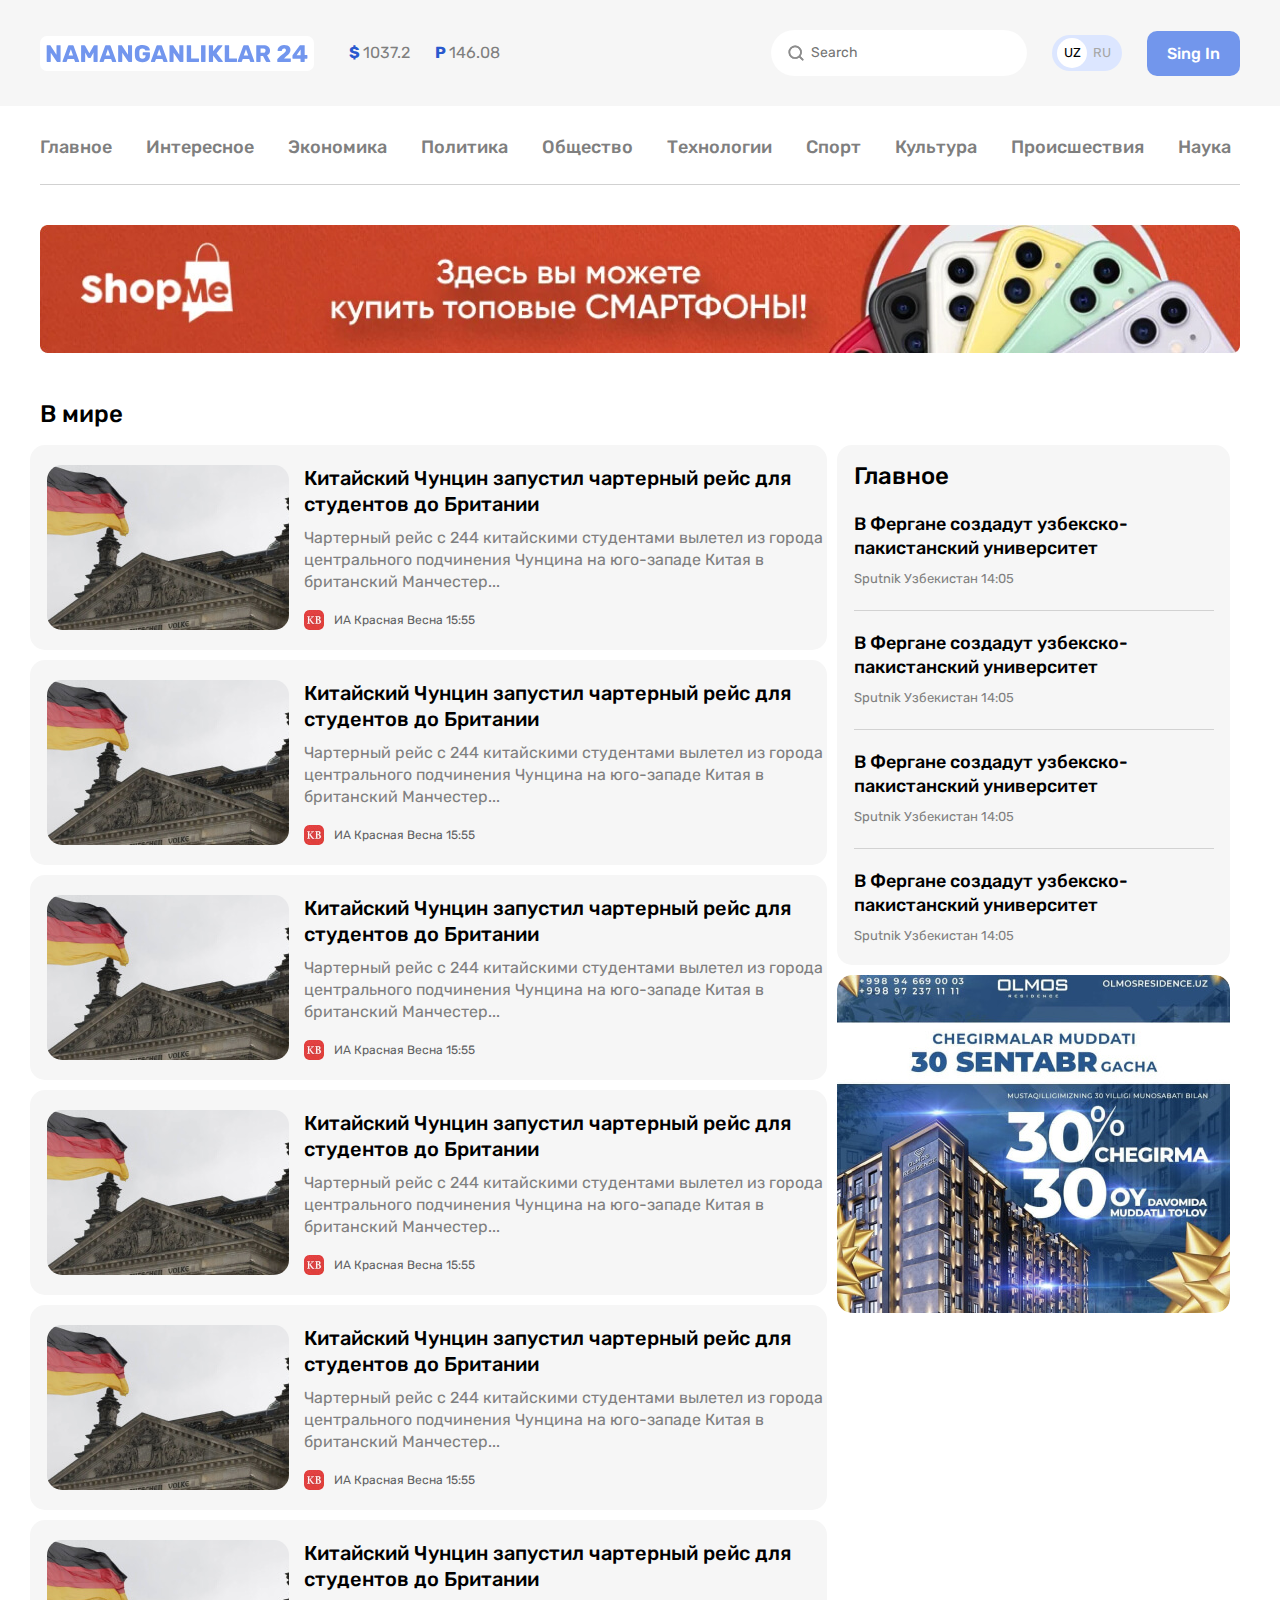
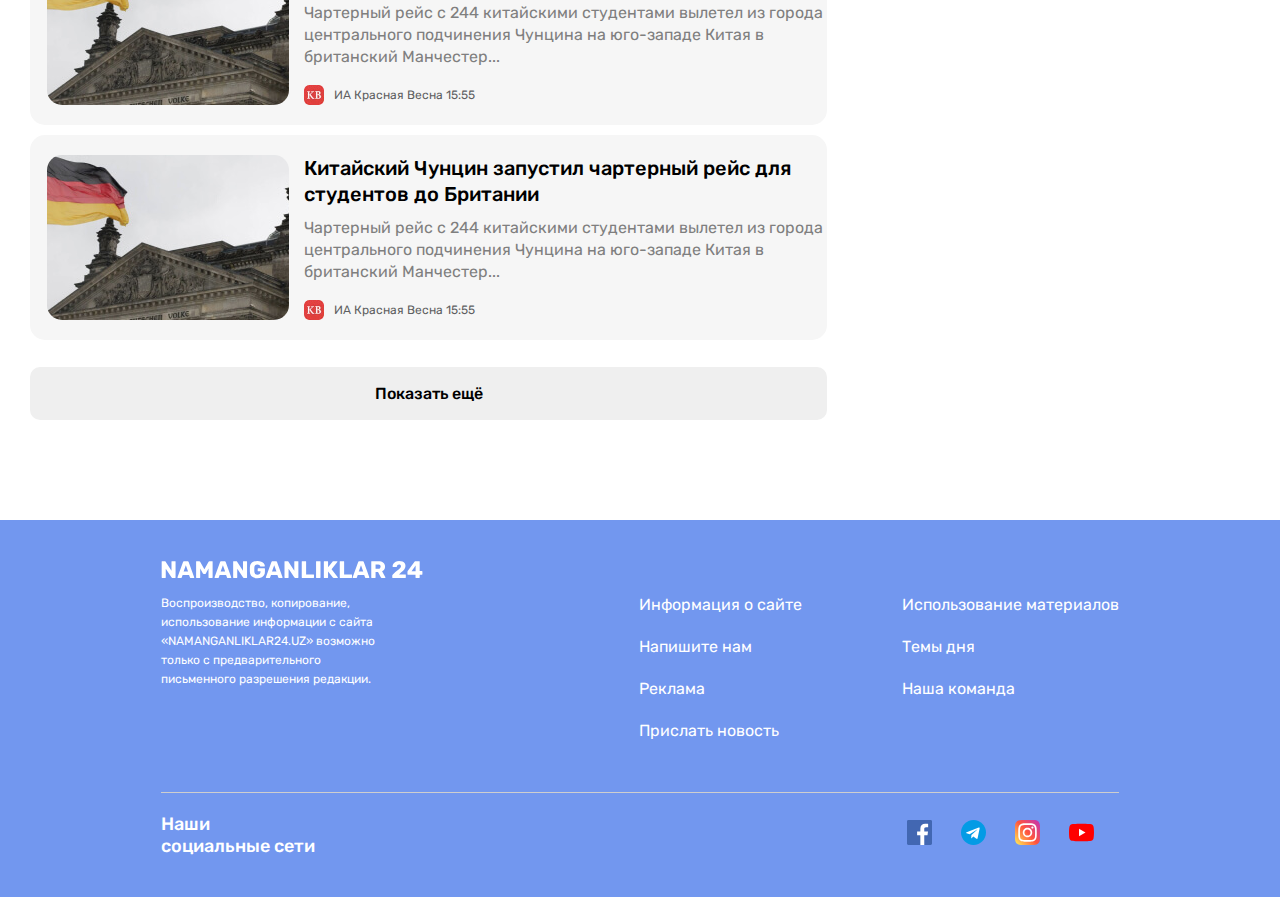
<file: news-list.html>
<!DOCTYPE html>
<html lang="en">

<head>
    <meta charset="UTF-8">
    <meta name="viewport" content="width=device-width, initial-scale=1.0">
    <link rel="stylesheet" href="./css/styles.min.css">
    <!-- <link rel="stylesheet" href="./css/normalize.css">
    <link rel="stylesheet" href="./css/style.css"> -->
    <link rel="preconnect" href="https://fonts.googleapis.com">
    <link rel="preconnect" href="https://fonts.gstatic.com" crossorigin>
    <link href="https://fonts.googleapis.com/css2?family=Rubik:ital,wght@0,300..900;1,300..900&display=swap"
        rel="stylesheet">
    <title>Namangan 24 list</title>
</head>

<body>
    <!-- SITE HEADER -->
    <header class="site-header">
        <!-- SITE-HEADER-TOP -->
        <div class="site-header-top">
            <div class="site-header-top-container container">
                <a href="index.html" class="logo">
                    <img src="./img/logo.svg" alt="logo">
                </a>
                <!-- CURRENCY-RATES -->
                <ul class="currency-rates">
                    <li class="currency-rates-item">
                        <b>$ </b><span>1037.2</span>
                    </li>
                    <li class="currency-rates-item">
                        <b>P </b><span>146.08</span>
                    </li>
                </ul>

                <!-- GLOBAL-SEARCH-FORM -->
                <form class="global-search-form" action="https://echo.htmlacademy.ru" method="GET">
                    <input class="global-search-form-input" type="search" name="search" placeholder="Search"
                        aria-label="Search" required>
                </form>

                <!-- LANG-TOGGLE -->
                <div class="lang-toggle">
                    <a href="#" class="lang-toggle-link lang-toggle-link-active">UZ</a>
                    <a href="#" class="lang-toggle-link">RU</a>
                </div>

                <!-- SITE-HEADER-FORM -->
                <a href="contact.html" class="button button-primary">Sing In</a>
            </div>
        </div>
        <div class="container">
            <ul class="site-header-banner-list">
                <li><a href="index.html" class="site-header-banner-link">Главное</a></li>
                <li><a href="news-list.html" class="site-header-banner-link">Интересное</a></li>
                <li><a href="news-list.html" class="site-header-banner-link">Экономика</a></li>
                <li><a href="news-list.html" class="site-header-banner-link">Политика</a></li>
                <li><a href="news-list.html" class="site-header-banner-link">Общество</a></li>
                <li><a href="news-list.html" class="site-header-banner-link">Технологии</a></li>
                <li><a href="news-list.html" class="site-header-banner-link">Спорт</a></li>
                <li><a href="news-list.html" class="site-header-banner-link">Культура</a></li>
                <li><a href="news-list.html" class="site-header-banner-link">Происшествия</a></li>
                <li><a href="news-list.html" class="site-header-banner-link">Наука</a></li>
            </ul>
            <aside class="site-header-banner">
                <a class="site-banner" href="#">
                    <img class="site-banner-img" src="./img/shopme-banner.jpg" alt="reklama" width="1200" height="128"
                        srcset="./img/shopme-banner.jpg 1x,./img/shopme-banner@2x.jpg 2x">
                </a>
            </aside>
        </div>
    </header>
    <main class="main-content">
        <!-- WORLD-NEWS -->
        <section class="world-news-section">
            <div class="container">
                <h3 class="news-heading">В мире</h3>
                <div class="news-grid">
                    <div class="left-side">
                        <article class="news-article">
                            <img class="news-article-img" src="./img/article-img.jpg" alt=""
                                srcset="./img/article-img.jpg 1x,./img/article-img@2x.jpg 2x">
                            <div class="news-article-text">
                                <h3 class="news-article-heading">Китайский Чунцин запустил чартерный рейс для студентов
                                    до
                                    Британии</h3>
                                <p class="news-article-info">
                                    Чартерный рейс с 244 китайскими студентами вылетел из города центрального подчинения
                                    Чунцина на юго-западе Китая в британский Манчестер...
                                </p>
                                <footer class="article-card-footer">
                                    <img src="./img/source-img.jpg" alt="" width="20" height="20"
                                        srcset="./img/source-img.jpg 1x,./img/source-img@2x.jpg 2x">
                                    <div class="article-card-source-time">
                                        <span class="article-card-source">ИА Красная Весна</span>
                                        <time datetime="15:55"> 15:55</time>
                                    </div>
                                </footer>
                            </div>
                        </article>
                        <article class="news-article">
                            <img class="news-article-img" src="./img/article-img.jpg" alt=""
                                srcset="./img/article-img.jpg 1x.,/img/article-img@2x.jpg 2x">
                            <div class="news-article-text">
                                <h3 class="news-article-heading">Китайский Чунцин запустил чартерный рейс для студентов
                                    до
                                    Британии</h3>
                                <p class="news-article-info">
                                    Чартерный рейс с 244 китайскими студентами вылетел из города центрального подчинения
                                    Чунцина на юго-западе Китая в британский Манчестер...
                                </p>
                                <footer class="article-card-footer">
                                    <img src="./img/source-img.jpg" alt="" width="20" height="20"
                                        srcset="./img/source-img.jpg 1x,./img/source-img@2x.jpg 2x">
                                    <div class="article-card-source-time">
                                        <span class="article-card-source">ИА Красная Весна</span>
                                        <time datetime="15:55"> 15:55</time>
                                    </div>
                                </footer>
                            </div>
                        </article>
                        <article class="news-article">
                            <img class="news-article-img" src="./img/article-img.jpg" alt=""
                                srcset="./img/article-img.jpg 1x.,/img/article-img@2x.jpg 2x">
                            <div class="news-article-text">
                                <h3 class="news-article-heading">Китайский Чунцин запустил чартерный рейс для студентов
                                    до
                                    Британии</h3>
                                <p class="news-article-info">
                                    Чартерный рейс с 244 китайскими студентами вылетел из города центрального подчинения
                                    Чунцина на юго-западе Китая в британский Манчестер...
                                </p>
                                <footer class="article-card-footer">
                                    <img src="./img/source-img.jpg" alt="" width="20" height="20"
                                        srcset="./img/source-img.jpg 1x,./img/source-img@2x.jpg 2x">
                                    <div class="article-card-source-time">
                                        <span class="article-card-source">ИА Красная Весна</span>
                                        <time datetime="15:55"> 15:55</time>
                                    </div>
                                </footer>
                            </div>
                        </article>
                        <article class="news-article">
                            <img class="news-article-img" src="./img/article-img.jpg" alt=""
                                srcset="./img/article-img.jpg 1x.,/img/article-img@2x.jpg 2x">
                            <div class="news-article-text">
                                <h3 class="news-article-heading">Китайский Чунцин запустил чартерный рейс для студентов
                                    до
                                    Британии</h3>
                                <p class="news-article-info">
                                    Чартерный рейс с 244 китайскими студентами вылетел из города центрального подчинения
                                    Чунцина на юго-западе Китая в британский Манчестер...
                                </p>
                                <footer class="article-card-footer">
                                    <img src="./img/source-img.jpg" alt="" width="20" height="20"
                                        srcset="./img/source-img.jpg 1x,./img/source-img@2x.jpg 2x">
                                    <div class="article-card-source-time">
                                        <span class="article-card-source">ИА Красная Весна</span>
                                        <time datetime="15:55"> 15:55</time>
                                    </div>
                                </footer>
                            </div>
                        </article>
                        <article class="news-article">
                            <img class="news-article-img" src="./img/article-img.jpg" alt=""
                                srcset="./img/article-img.jpg 1x.,/img/article-img@2x.jpg 2x">
                            <div class="news-article-text">
                                <h3 class="news-article-heading">Китайский Чунцин запустил чартерный рейс для студентов
                                    до
                                    Британии</h3>
                                <p class="news-article-info">
                                    Чартерный рейс с 244 китайскими студентами вылетел из города центрального подчинения
                                    Чунцина на юго-западе Китая в британский Манчестер...
                                </p>
                                <footer class="article-card-footer">
                                    <img src="./img/source-img.jpg" alt="" width="20" height="20"
                                        srcset="./img/source-img.jpg 1x,./img/source-img@2x.jpg 2x">
                                    <div class="article-card-source-time">
                                        <span class="article-card-source">ИА Красная Весна</span>
                                        <time datetime="15:55"> 15:55</time>
                                    </div>
                                </footer>
                            </div>
                        </article>
                        <article class="news-article">
                            <img class="news-article-img" src="./img/article-img.jpg" alt=""
                                srcset="./img/article-img.jpg 1x.,/img/article-img@2x.jpg 2x">
                            <div class="news-article-text">
                                <h3 class="news-article-heading">Китайский Чунцин запустил чартерный рейс для студентов
                                    до
                                    Британии</h3>
                                <p class="news-article-info">
                                    Чартерный рейс с 244 китайскими студентами вылетел из города центрального подчинения
                                    Чунцина на юго-западе Китая в британский Манчестер...
                                </p>
                                <footer class="article-card-footer">
                                    <img src="./img/source-img.jpg" alt="" width="20" height="20"
                                        srcset="./img/source-img.jpg 1x,./img/source-img@2x.jpg 2x">
                                    <div class="article-card-source-time">
                                        <span class="article-card-source">ИА Красная Весна</span>
                                        <time datetime="15:55"> 15:55</time>
                                    </div>
                                </footer>
                            </div>
                        </article>
                        <article class="news-article">
                            <img class="news-article-img" src="./img/article-img.jpg" alt=""
                                srcset="./img/article-img.jpg 1x.,/img/article-img@2x.jpg 2x">
                            <div class="news-article-text">
                                <h3 class="news-article-heading">Китайский Чунцин запустил чартерный рейс для студентов
                                    до
                                    Британии</h3>
                                <p class="news-article-info">
                                    Чартерный рейс с 244 китайскими студентами вылетел из города центрального подчинения
                                    Чунцина на юго-западе Китая в британский Манчестер...
                                </p>
                                <footer class="article-card-footer">
                                    <img src="./img/source-img.jpg" alt="" width="20" height="20"
                                        srcset="./img/source-img.jpg 1x,./img/source-img@2x.jpg 2x">
                                    <div class="article-card-source-time">
                                        <span class="article-card-source">ИА Красная Весна</span>
                                        <time datetime="15:55"> 15:55</time>
                                    </div>
                                </footer>
                            </div>
                        </article>
                        <button class="button button-secondary">Показать ещё </button>
                    </div>
                    <div class="right-side">
                        <div class="right-side-top">
                            <h3 class="right-side-heading">
                                Главное
                            </h3>
                            <div class="right-side-news">
                                <h3 class="right-side-news-heading">В Фергане создадут узбекско-пакистанский университет
                                </h3>
                                <div class="right-side-news-source-time">
                                    <span class="right-side-news-source">Sputnik Узбекистан</span>
                                    <time datetime="14:05"> 14:05</time>
                                </div>
                            </div>
                            <div class="right-side-news">
                                <h3 class="right-side-news-heading">В Фергане создадут узбекско-пакистанский университет
                                </h3>
                                <div class="right-side-news-source-time">
                                    <span class="right-side-news-source">Sputnik Узбекистан</span>
                                    <time datetime="14:05"> 14:05</time>
                                </div>
                            </div>
                            <div class="right-side-news">
                                <h3 class="right-side-news-heading">В Фергане создадут узбекско-пакистанский университет
                                </h3>
                                <div class="right-side-news-source-time">
                                    <span class="right-side-news-source">Sputnik Узбекистан</span>
                                    <time datetime="14:05"> 14:05</time>
                                </div>
                            </div>
                            <div class="right-side-news">
                                <h3 class="right-side-news-heading">В Фергане создадут узбекско-пакистанский университет
                                </h3>
                                <div class="right-side-news-source-time">
                                    <span class="right-side-news-source">Sputnik Узбекистан</span>
                                    <time datetime="14:05"> 14:05</time>
                                </div>
                            </div>
                        </div>
                        <aside class="right-side-bottom">
                            <img class="right-bottom-img" src="./img/sale.jpg" alt="" width="393" height="338">
                        </aside>
                    </div>
                </div>
            </div>
        </section>
    </main>
    <footer class="site-footer">
        <div class="container footer-container">
            <a class="footer-logo-link" href="index.html">
                <img class="footer-logo-img" src="./img/logo-white.svg" alt="logo">
            </a>
            <div class="footer-nav">
                <a class="footer-nav-text" href="#">Воспроизводство, копирование, использование информации с сайта
                    «NAMANGANLIKLAR24.UZ» возможно только с предварительного письменного разрешения редакции.
                </a>
                <ul class="footer-nav-links">
                    <li class="footer-link-item">
                        <a href="#">Информация о сайте</a>
                    </li>
                    <li class="footer-link-item">
                        <a href="#">Напишите нам</a>
                    </li>
                    <li class="footer-link-item">
                        <a href="#">Реклама</a>
                    </li>
                    <li class="footer-link-item">
                        <a href="#">Прислать новость</a>
                    </li>
                </ul>
                <ul class="footer-nav-links">
                    <li class="footer-link-item">
                        <a href="#">Использование материалов</a>
                    </li>
                    <li class="footer-link-item">
                        <a href="#">Темы дня</a>
                    </li>
                    <li class="footer-link-item">
                        <a href="#">Наша команда
                        </a>
                    </li>
                </ul>
            </div>
            <div class="footer-bottom-media">
                <p class="footer-bottom-padding">
                    Наши<br> социальные сети
                </p>
                <div class="social-media">
                    <img src="./img/facebook.svg" alt="facebook" width="25" height="25">
                    <img src="./img/telegram.svg" alt="telegram" width="25" height="25">
                    <img src="./img/instagram.svg" alt="instagram" width="25" height="25">
                    <img src="./img/youtube.svg" alt="youtube" width="25" height="25">
                </div>
            </div>
        </div>
    </footer>
</body>

</html>
</file>
<file: css/style.css>
:root {
    --blue-color: #7296ec;
    --light-color: #ffffff;
    --grey-p-color: #7F7F7F;
    --orange-bg: #F78B3B;
    --orange-p: #FFD7BA;
    --light-bg: #F6F6F6;
    --dark-color: #000000;
}

* {
    margin: 0;
    padding: 0;
    box-sizing: border-box;
}

*:focus {
    outline: 2px dashed var(--blue-color);
    outline-offset: 2px;
}

html {
    height: 100%;
    scroll-behavior: smooth;
}

body {
    height: 100%;
    display: flex;
    flex-direction: column;
    font-family: "Rubik","Arial",sans-serif;
    font-size: 16px;
    line-height: 22px;
    background-color: var(--light-color);
    color: var(--grey-p-color);
}

img {
    max-width: 100%;
    height: auto;
}

/* CONTAINER */

.container {
    width: 100%;
    max-width: 1240px;
    padding: 0px 20px;
    margin-left: auto;
    margin-right: auto;
}

.button {
    display: inline-block;
    font-weight: 500;
    text-decoration: none;
    text-align: center;
    line-height: normal;
    font-size: 16px;
    padding: 13px 20px;
    border-radius: 10px;
    cursor: pointer;
    border: none;
}

.button-primary {
    background-color:var(--blue-color);
    color: var(--light-color);
}

.button-orange {
    background-color: var(--orange-bg);
    color: var(--orange-p);
    padding: 13px 30px;
}

.button-secondary {
    width: 100%;
    padding: 17px 343px;
    margin-top: 17px;
}

/* SITE-HEADER */

/* SITE-HEADER-TOP */
.site-header-top {
    background-color: var(--light-bg);
    padding: 30px 0px;
    margin-bottom: 10px;
}
.site-header-top-container {
    display: flex;
    align-items: center;
}

.logo {
    display: flex;
    background-color:var(--light-color);
    padding: 8px 6px;
    border-radius: 7px;
    margin-right: 35px;
}
.currency-rates {
    display: flex;
    align-items: center;
    margin-right: auto;
    list-style: none;
}

.currency-rates-item {
    margin-right: 25px;
}

.currency-rates-item b {
    color:#2959ce;
}

/* GLOBAL-SEARCH-FORM */
.global-search-form{
    margin-right: 25px;
}

.global-search-form-input {
    border: none;
    border-radius: 60px;
    font-size: 14px;
    color: #8d8d8d;
    padding: 15px 20px 15px 40px;
    background-image: url(../img/search.svg);
    background-repeat: no-repeat;
    background-position: 15px center;

}

/* LANGUAGE_TOGGLE */
.lang-toggle {
    width: 70px;
    height: 36px;
    display: flex;
    margin-right: 25px;
    align-items: center;
    justify-content: center;
    padding: 3px;
    border-radius: 39px;
    background-color: #dce6ff;

}
.lang-toggle-link {
    text-decoration: none;
    color: #a6a6a6;
    font-size: 13px;
    width: 30px;
    height: 30px;
    text-align: center;
    line-height: 30px;
    border-radius: 50%;
}
.lang-toggle-link-active {
    background-color:var(--light-color);
    color: var(--dark-color);
}

/* SITE-HEADER-BANNER */
.site-header-banner-list {
    display: flex;
    flex-wrap: wrap;
    list-style: none;
    border-bottom: 1px solid #d1d1d1;
    padding: 20px 0px;
    margin-bottom: 40px;
}

.site-header-banner-list li:not(:last-child) {
    margin-right: 34px;
}

.site-header-banner-list li {
    margin-bottom: 5px;
}

.site-header-banner-link {
    text-decoration: none;
    font-size: 18px;
    font-weight: 500;
    color:#7f7f7f;
}

.site-banner-img {
    display: flex;
}

/* TOP NEWS */

.top-news {
    margin-bottom: 60px;
}

.main-content {
    flex-grow: 1;
    padding-top: 50px;
    padding-bottom: 100px;

}
.news-grid {
    display: flex;
    flex-wrap: wrap;
    margin-left: -10px;
}
.news-grid-item {
    width: 393px;
    margin-bottom: 10px;
    margin-left: 10px;
}
.article-card {
    display: flex;
    flex-direction: column;
    background-color:  var(--light-bg);
    color: var(--grey-p-color);
    padding: 20px 17px 15px 17px;
    border-radius: 15px;
}
.article-card-title {
    font-size: 20px;
    margin-bottom: 10px;
}
.article-card-link {
    display: inline-block;
    text-decoration: none;
    color: var(--dark-color);
    font-weight: 500;
}
.article-card-text {
    margin-bottom: 15px;
}
.article-card-img {
    border-radius: 10px;
    display: flex;
    margin-bottom: 15px;
    width: 360px;
    height: 165px;
    object-fit: cover;
    margin-top: auto;
}
.article-card-footer {
    display: flex;
    align-items: center;
}

.article-card-footer img {
    margin-right: 10px;
    border-radius: 5px;
    width: 20px;
    height: 20px;
}
.article-card-source-time {
    font-size: 12px;
    color: #5e5f61;
    line-height: normal;
}

/* NOTIFICATION CTA */
.notification-cta {
    width: 1050px;
    height: 100px;
    margin: auto;
    display: flex;
    align-items: center;
    padding-top: 24px;
    padding-bottom: 24px;
    padding-left: 30px;
    padding-right: 70px;
    background-color:  var(--orange-p);
    border-radius: 5px;
    margin-bottom: 60px;
}
.notification-cta-text {
    margin-right: auto;
    font-size: 20px;
    font-weight: 500;
    color: var(--dark-color);
    line-height: 26px;
}

/* WORLD-NEWS */
.news-heading {
    color:  var(--dark-color);
    font-size: 24px;
    font-weight: 500;
    margin-bottom: 20px;
}
.news-grid {
    display: flex;
    flex-wrap: wrap;

}
.left-side {
    width: 797px;
    margin-right: 10px;
}
.news-article {
    background-color:  var(--light-bg);
    display: flex;
    align-items: center;
    border-radius: 15px;
    padding: 20px 0px;
}
.news-article:not(:last-child) {
    margin-bottom: 10px;
}
.news-article-img {
    width: 242px;
    height: 165px;
    margin-left: 17px;
    margin-right: 15px;
    border-radius: 15px;
    object-fit: cover;
}
.news-article-heading {
    font-size: 20px;
    font-weight: 500;
    line-height: 26px;
    color: var(--dark-color);
    margin-bottom: 10px;
}
.news-article-info {
    margin-bottom: 17px;
    font-size: 16px;
    line-height: 22px;
}
.right-side {
    width: 393px;
}
.right-side-top {
    width: 100%;
    height: 520px;
    padding-top: 20px;
    padding-left: 17px;
    padding-bottom: 20px;
    border-radius: 15px;
    background-color:  var(--light-bg);
    margin-bottom: 10px;
}

.right-side-heading {
    font-size: 24px;
    color: var(--dark-color);
    font-weight: 500;
    padding-bottom: 25px;
}

.right-side-news:not(:last-child) {
    width: 360px;
    border-bottom: 1px solid #d2d2d2;
    margin-bottom: 20px;
}

.right-side-news-heading {
    font-size: 18px;
    font-weight: 500;
    line-height: 24px;
    margin-bottom: 8px;
    color: var(--dark-color);
}

.right-side-news-source-time {
    margin-bottom: 20px;
    font-size: 13px;
}

.right-bottom-img {
    border-radius: 15px;
    display: block;
}

/* FOOTER-SECTION */
.site-footer {
    background-color:#7297ef;
    padding-top: 40px;
    padding-bottom: 40px;
}

.footer-container {
    width: 998px;
}

.footer-logo-img {
    display: block;
    margin-bottom: 15px;
}

.footer-nav {
    display: flex;
    flex-wrap: wrap;
    border-bottom: 1px solid #cecece;
    padding-bottom: 30px;
    margin-bottom: 20px;
}

.footer-nav-text {
    width: 230px;
    margin-right: auto;
    font-size: 12px;
    line-height: 19px;
    text-decoration: none;
    color:var(--light-color);
}

.footer-nav-links:not(:last-child) {
    margin-right: 100px;
}

.footer-link-item {
    list-style: none;
}

.footer-link-item:not(last-child) {
    margin-bottom: 20px;
}

.footer-link-item a{
    text-decoration: none;
    color:var(--light-color);
}

.footer-bottom-media {
    display: flex;
    align-items: center;
    justify-content: space-between;
}

.footer-bottom-padding {
    color:var(--light-color);
    font-size: 18px;
    font-weight: 500;
}

.social-media img:not(last-child) {
    margin-right: 25px;
}
</file>
<file: css/contact.css>
.contact-header {
    font-size: 24px;
    font-weight: 600;
    color: #000;
    margin-bottom: 20px;
}

.contact-wrapper {
    display: flex;
}

.contact-form {
    width: 696px;
    margin-right: 10px;
}

.contact-form input,textarea {
    padding: 18px 20px;
    font-size: 16px;
    border: 1px solid #00000033;
    border-radius: 10px;
    width: 100%;
    max-width: 696px;
}

.name-and-tel {
    display: flex;
    align-items: center;
    margin-bottom: 10px;
}

.email {
    margin-bottom: 10px;
}

.message {
    margin-bottom: 20px;
}

.name-and-tel input {
    width: 343px;
}

.name-and-tel input:not(:last-child) {
    margin-right: 10px;
}

.message textarea {
    height: 180px;
    resize: none;
}

.submit {
    float: right;
    padding: 17px 30px;
}

.contact-list {
    width: 494px;
    height: 310px;
    list-style: none;
    background-color: #f6f6f6;
    border-radius: 10px;
    padding: 40px 25px;
    color: #000;
}

.contact-list-item:not(:last-child) {
    margin-bottom: 20px;
}

.contact-list-item:not(:last-child)::after {
    content: "";
    width: 444px;
    height: 1px;
    background-color:#d2d2d2;
    display: block;
    margin-top: 20px;
}

.list-header {
    font-size: 20px;
    display: block;
    font-weight: 600;
    margin-bottom: 7px;
}
</file>
<file: css/styles.min.css>
*,legend{-webkit-box-sizing:border-box}body,html{height:100%}.button,body{font-size:16px}.article-card,body{-webkit-box-orient:vertical;-webkit-box-direction:normal}.article-card-link,.button,.site-header-banner-link{font-weight:500;text-decoration:none}.currency-rates,.footer-link-item{list-style:none}.article-card-link,.button,.footer-link-item a,.footer-nav-text,.lang-toggle-link{text-decoration:none}*,body{margin:0}button,hr,input{overflow:visible}img,legend{max-width:100%}progress,sub,sup{vertical-align:baseline}:root{--blue-color:#7296ec;--light-color:#ffffff;--grey-p-color:#7F7F7F;--orange-bg:#F78B3B;--orange-p:#FFD7BA;--light-bg:#F6F6F6;--dark-color:#000000}*{padding:0;box-sizing:border-box}:focus{outline:2px dashed var(--blue-color);outline-offset:2px}html{scroll-behavior:smooth;line-height:1.15;-webkit-text-size-adjust:100%}body{display:-webkit-box;display:-ms-flexbox;display:flex;-ms-flex-direction:column;flex-direction:column;font-family:Rubik,Arial,sans-serif;line-height:22px;background-color:var(--light-color);color:var(--grey-p-color)}.container{width:100%;max-width:1240px;padding:0 20px;margin-left:auto;margin-right:auto}.button{display:inline-block;text-align:center;line-height:normal;padding:13px 20px;border-radius:10px;cursor:pointer;border:none}.button-primary{background-color:var(--blue-color);color:var(--light-color)}.button-orange{background-color:var(--orange-bg);color:var(--orange-p);padding:13px 30px}.button-secondary{width:100%;padding:17px 343px;margin-top:17px}.site-header-top{background-color:var(--light-bg);padding:30px 0;margin-bottom:10px}.article-card-footer,.site-header-top-container{display:-webkit-box;display:-ms-flexbox;display:flex;-webkit-box-align:center;-ms-flex-align:center;align-items:center}.currency-rates,.logo{display:-webkit-box;display:-ms-flexbox}.logo{display:flex;background-color:var(--light-color);padding:8px 6px;border-radius:7px;margin-right:35px}.currency-rates{display:flex;-webkit-box-align:center;-ms-flex-align:center;align-items:center;margin-right:auto}.lang-toggle,.site-header-banner-list{display:-webkit-box;display:-ms-flexbox}.currency-rates-item,.global-search-form,.lang-toggle,.social-media img:not(last-child){margin-right:25px}.currency-rates-item b{color:#2959ce}.global-search-form-input{border:none;border-radius:60px;font-size:14px;color:#8d8d8d;padding:15px 20px 15px 40px;background-image:url(../img/search.svg);background-repeat:no-repeat;background-position:15px center}.lang-toggle{width:70px;height:36px;display:flex;-webkit-box-align:center;-ms-flex-align:center;align-items:center;-webkit-box-pack:center;-ms-flex-pack:center;justify-content:center;padding:3px;border-radius:39px;background-color:#dce6ff}.lang-toggle-link{color:#a6a6a6;font-size:13px;width:30px;height:30px;text-align:center;line-height:30px;border-radius:50%}.lang-toggle-link-active{background-color:var(--light-color);color:var(--dark-color)}.site-header-banner-list{display:flex;-ms-flex-wrap:wrap;flex-wrap:wrap;list-style:none;border-bottom:1px solid #d1d1d1;padding:20px 0;margin-bottom:40px}.news-grid,.site-banner-img{display:-webkit-box;display:-ms-flexbox}.site-header-banner-list li:not(:last-child){margin-right:34px}.site-header-banner-list li{margin-bottom:5px}.site-header-banner-link{font-size:18px;color:#7f7f7f}.site-banner-img{display:flex}.top-news{margin-bottom:60px}.main-content{-webkit-box-flex:1;-ms-flex-positive:1;flex-grow:1;padding-top:50px;padding-bottom:100px}.news-grid{display:flex;-ms-flex-wrap:wrap;flex-wrap:wrap;margin-left:-10px}.article-card,.article-card-img{display:-webkit-box;display:-ms-flexbox}.news-grid-item{width:393px;margin-bottom:10px;margin-left:10px}.article-card{display:flex;-ms-flex-direction:column;flex-direction:column;background-color:var(--light-bg);color:var(--grey-p-color);padding:20px 17px 15px;border-radius:15px}.article-card-title{font-size:20px;margin-bottom:10px}.article-card-img,.article-card-text{margin-bottom:15px}.article-card-link{display:inline-block;color:var(--dark-color)}.article-card-img{border-radius:10px;display:flex;width:360px;height:165px;-o-object-fit:cover;object-fit:cover;margin-top:auto}.news-grid,.notification-cta{display:-webkit-box;display:-ms-flexbox}.article-card-footer img{margin-right:10px;border-radius:5px;width:20px;height:20px}.article-card-source-time{font-size:12px;color:#5e5f61;line-height:normal}.news-article-heading,.notification-cta-text{line-height:26px;color:var(--dark-color);font-weight:500}.notification-cta{width:1050px;height:100px;margin:auto auto 60px;display:flex;-webkit-box-align:center;-ms-flex-align:center;align-items:center;padding:24px 70px 24px 30px;background-color:var(--orange-p);border-radius:5px}.news-article,.right-side-top{background-color:var(--light-bg)}.notification-cta-text{margin-right:auto;font-size:20px}.news-heading{color:var(--dark-color);font-size:24px;font-weight:500;margin-bottom:20px}.news-grid{display:flex;-ms-flex-wrap:wrap;flex-wrap:wrap}.footer-nav,.news-article{display:-webkit-box;display:-ms-flexbox}.left-side{width:797px;margin-right:10px}.news-article{display:flex;-webkit-box-align:center;-ms-flex-align:center;align-items:center;border-radius:15px;padding:20px 0}.news-article:not(:last-child){margin-bottom:10px}.news-article-img{width:242px;height:165px;margin-left:17px;margin-right:15px;border-radius:15px;-o-object-fit:cover;object-fit:cover}.news-article-heading{font-size:20px;margin-bottom:10px}.news-article-info{margin-bottom:17px;font-size:16px;line-height:22px}.right-side{width:393px}.right-side-top{width:100%;height:520px;padding-top:20px;padding-left:17px;padding-bottom:20px;border-radius:15px;margin-bottom:10px}.right-side-heading{font-size:24px;color:var(--dark-color);font-weight:500;padding-bottom:25px}.right-side-news:not(:last-child){width:360px;border-bottom:1px solid #d2d2d2;margin-bottom:20px}.right-side-news-heading{font-size:18px;font-weight:500;line-height:24px;margin-bottom:8px;color:var(--dark-color)}.right-side-news-source-time{margin-bottom:20px;font-size:13px}.right-bottom-img{border-radius:15px;display:block}.site-footer{background-color:#7297ef;padding-top:40px;padding-bottom:40px}.footer-container{width:998px}.footer-logo-img{display:block;margin-bottom:15px}.footer-link-item:not(last-child),.footer-nav{margin-bottom:20px}.footer-nav{display:flex;-ms-flex-wrap:wrap;flex-wrap:wrap;border-bottom:1px solid #cecece;padding-bottom:30px}.footer-nav-text{width:230px;margin-right:auto;font-size:12px;line-height:19px;color:var(--light-color)}.footer-nav-links:not(:last-child){margin-right:100px}.footer-link-item a{color:var(--light-color)}.footer-bottom-media{display:-webkit-box;display:-ms-flexbox;display:flex;-webkit-box-align:center;-ms-flex-align:center;align-items:center;-webkit-box-pack:justify;-ms-flex-pack:justify;justify-content:space-between}.footer-bottom-padding{color:var(--light-color);font-size:18px;font-weight:500}/*! normalize.css v8.0.1 | MIT License | github.com/necolas/normalize.css */details,main{display:block}h1{font-size:2em;margin:.67em 0}hr{-webkit-box-sizing:content-box;box-sizing:content-box;height:0}code,kbd,pre,samp{font-family:monospace,monospace;font-size:1em}a{background-color:transparent}abbr[title]{border-bottom:none;text-decoration:underline;-webkit-text-decoration:underline dotted;text-decoration:underline dotted}b,strong{font-weight:bolder}small{font-size:80%}sub,sup{font-size:75%;line-height:0;position:relative}sub{bottom:-.25em}sup{top:-.5em}img{height:auto;border-style:none}button,input,optgroup,select,textarea{font-family:inherit;font-size:100%;line-height:1.15;margin:0}button,select{text-transform:none}[type=button],[type=reset],[type=submit],button{-webkit-appearance:button}[type=button]::-moz-focus-inner,[type=reset]::-moz-focus-inner,[type=submit]::-moz-focus-inner,button::-moz-focus-inner{border-style:none;padding:0}[type=button]:-moz-focusring,[type=reset]:-moz-focusring,[type=submit]:-moz-focusring,button:-moz-focusring{outline:ButtonText dotted 1px}fieldset{padding:.35em .75em .625em}legend{box-sizing:border-box;color:inherit;display:table;padding:0;white-space:normal}textarea{overflow:auto}[type=checkbox],[type=radio]{-webkit-box-sizing:border-box;box-sizing:border-box;padding:0}[type=number]::-webkit-inner-spin-button,[type=number]::-webkit-outer-spin-button{height:auto}[type=search]{-webkit-appearance:textfield;outline-offset:-2px}[type=search]::-webkit-search-decoration{-webkit-appearance:none}::-webkit-file-upload-button{-webkit-appearance:button;font:inherit}summary{display:list-item}[hidden],template{display:none}
</file>
